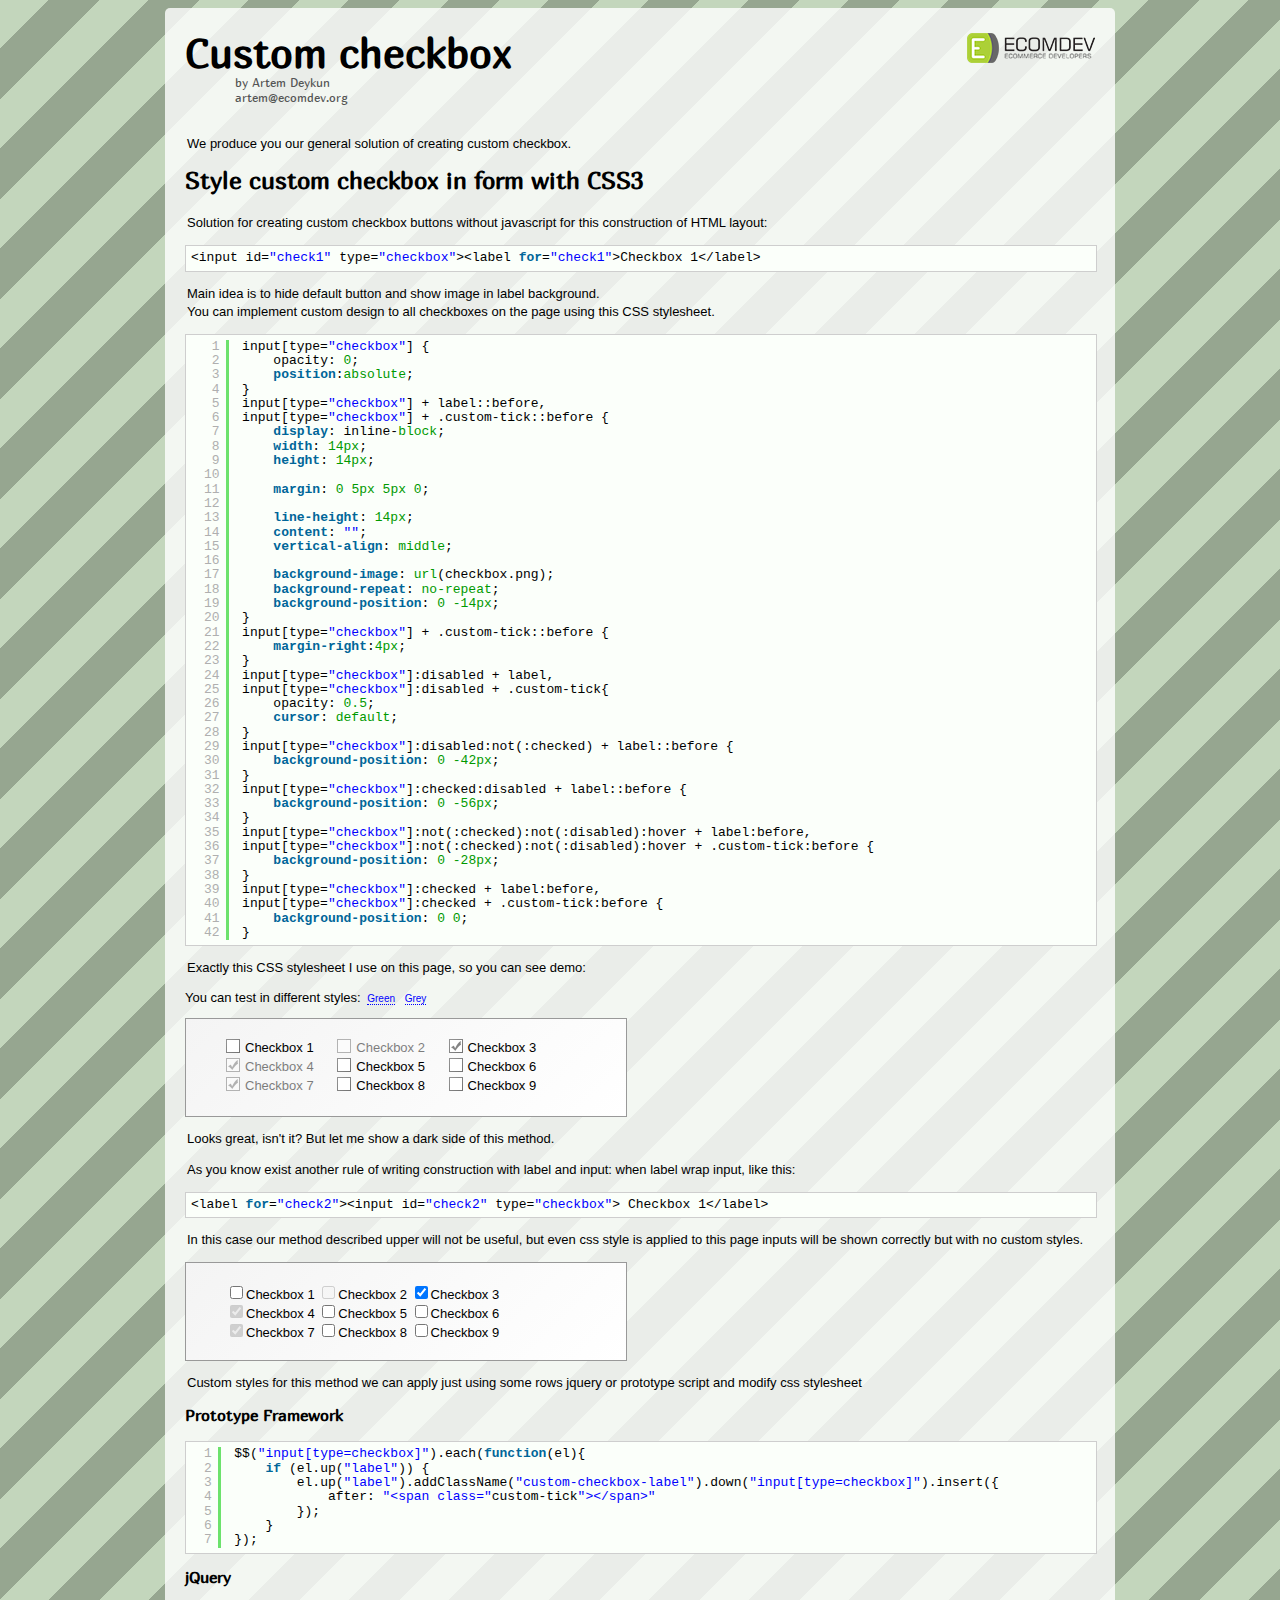
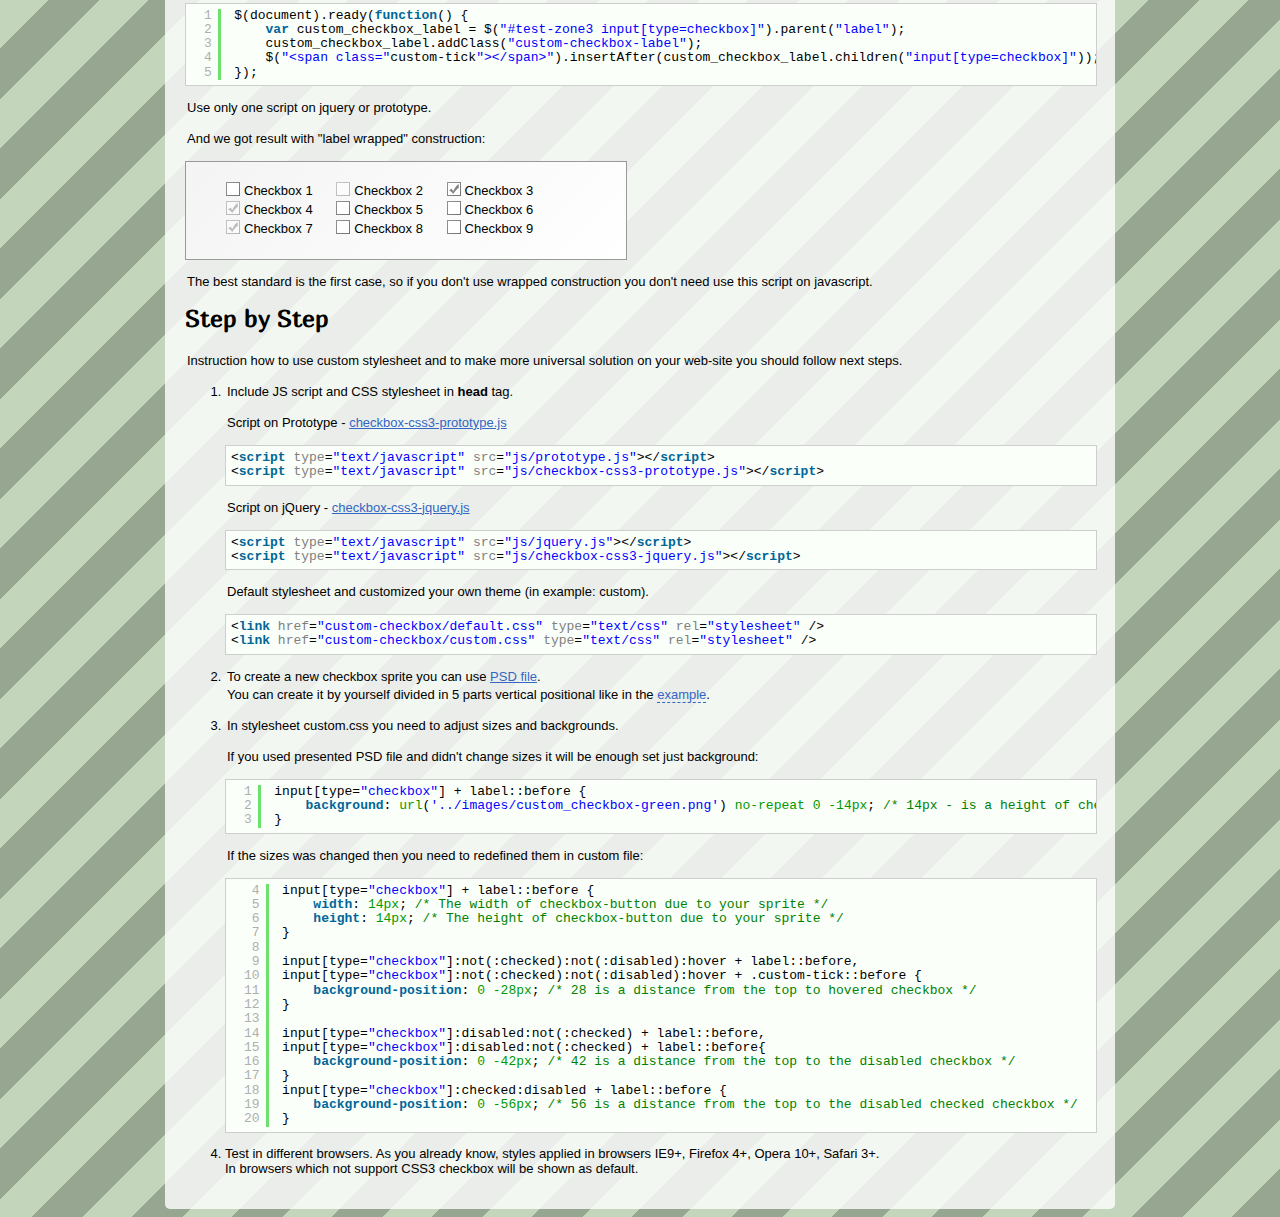
<file: article-checkbox/index.html>
<!DOCTYPE html>
<html xmlns="http://www.w3.org/1999/html">
<head>
	<title>Custom Radio Button on CSS3 without JavaScript</title>
	
	<link href="css/index.css" type="text/css" rel="stylesheet" />
	
	<script type="text/javascript" src="js/shCore.js"></script>
	<script type="text/javascript" src="js/shBrushJScript.js"></script>
    <script type="text/javascript" src="js/shBrushCss.js"></script>
    <script type="text/javascript" src="js/shBrushXml.js"></script>
	
	<link href="css/shCore.css" rel="stylesheet" type="text/css" />
	<link href="css/shCoreDefault.css" rel="stylesheet" type="text/css" />

    <script type="text/javascript" src="js/prototype.js"></script>
    <!--<script type="text/javascript" src="js/jquery-1.8.1.min.js"></script>-->
    <script type="text/javascript" src="js/main.js"></script>

    <!-- Custom Radio Styles -->
    <link href="../custom-checkbox/default.css" type="text/css" rel="stylesheet" />

</head>

<body>
<div class="wrapper">

	<h1>Custom checkbox</h1>
	<div class="author">by Artem Deykun <br />artem@ecomdev.org</div>
	
	<p>We produce you our general solution of creating custom checkbox.</p>
	
	<h2>Style custom checkbox in form with CSS3</h2>
	
	<p>Solution for creating custom checkbox buttons without javascript for this construction of HTML layout:</p>

	<pre class="brush: js; gutter: false; toolbar:false">
		&lt;input id="check1" type="checkbox">&lt;label for="check1">Checkbox 1&lt;/label>
	</pre>
	
	<p>Main idea is to hide default button and show image in label background. <br />
	You can implement custom design to all checkboxes on the page using this CSS stylesheet.</p>

    <pre class="brush: css; gutter: true; toolbar:false">
        input[type="checkbox"] {
            opacity: 0;
            position:absolute;
        }
        input[type="checkbox"] + label::before,
        input[type="checkbox"] + .custom-tick::before {
            display: inline-block;
            width: 14px;
            height: 14px;

            margin: 0 5px 5px 0;

            line-height: 14px;
            content: "";
            vertical-align: middle;

            background-image: url(checkbox.png);
            background-repeat: no-repeat;
            background-position: 0 -14px;
        }
        input[type="checkbox"] + .custom-tick::before {
            margin-right:4px;
        }
        input[type="checkbox"]:disabled + label,
        input[type="checkbox"]:disabled + .custom-tick{
            opacity: 0.5;
            cursor: default;
        }
        input[type="checkbox"]:disabled:not(:checked) + label::before {
            background-position: 0 -42px;
        }
        input[type="checkbox"]:checked:disabled + label::before {
            background-position: 0 -56px;
        }
        input[type="checkbox"]:not(:checked):not(:disabled):hover + label:before,
        input[type="checkbox"]:not(:checked):not(:disabled):hover + .custom-tick:before {
            background-position: 0 -28px;
        }
        input[type="checkbox"]:checked + label:before,
        input[type="checkbox"]:checked + .custom-tick:before {
            background-position: 0 0;
        }
    </pre>

    <p>Exactly this CSS stylesheet I use on this page, so you can see demo:</p>

    <div class="test">You can test in different styles: <span class="" id="green">Green</span> <span class="" id="grey">Grey</span></div>
    <div class="checkbox-style_1" id="test-zone">
        <div>
            <input id="checkbox1" type="checkbox"><label for="checkbox1">Checkbox 1</label>
            <input id="checkbox2" type="checkbox" disabled><label for="checkbox2">Checkbox 2</label>
            <input id="checkbox3" type="checkbox" checked><label for="checkbox3">Checkbox 3</label>
        </div>
        <div>
            <input id="checkbox4" type="checkbox" checked disabled><label for="checkbox4">Checkbox 4</label>
            <input id="checkbox5" type="checkbox"><label for="checkbox5">Checkbox 5</label>
            <input id="checkbox6" type="checkbox"><label for="checkbox6">Checkbox 6</label>
        </div>
        <div>
            <input id="checkbox7" type="checkbox" checked disabled><label for="checkbox7">Checkbox 7</label>
            <input id="checkbox8" type="checkbox"><label for="checkbox8">Checkbox 8</label>
            <input id="checkbox9" type="checkbox"><label for="checkbox9">Checkbox 9</label>
        </div>
    </div>

    <p>Looks great, isn't it? But let me show a dark side of this method.</p>
    <p>As you know exist another rule of writing construction with label and input: when label wrap input, like this:</p>

    <pre class="brush: js; gutter: false; toolbar:false">
		<label for="check2"><input id="check2" type="checkbox"> Checkbox 1</label>
	</pre>

    <p>In this case our method described upper will not be useful, but even css style is applied to this page inputs will be shown correctly but with no custom styles.</p>

    <div class="checkbox-style_2" id="test-zone2">
        <div>
            <label><input type="checkbox">Checkbox 1</label>
            <label><input type="checkbox" disabled>Checkbox 2</label>
            <label><input type="checkbox" checked>Checkbox 3</label>
        </div>
        <div>
            <label><input type="checkbox" checked disabled>Checkbox 4</label>
            <label><input type="checkbox">Checkbox 5</label>
            <label><input type="checkbox">Checkbox 6</label>
        </div>
        <div>
            <label><input type="checkbox" checked disabled>Checkbox 7</label>
            <label><input type="checkbox">Checkbox 8</label>
            <label><input type="checkbox">Checkbox 9</label>
        </div>
    </div>

    <p>Custom styles for this method we can apply just using some rows jquery or prototype script and modify css stylesheet</p>

    <h3>Prototype Framework</h3>

    <pre class="brush: js; gutter: true; toolbar:false">
    $$("input[type=checkbox]").each(function(el){
        if (el.up("label")) {
            el.up("label").addClassName("custom-checkbox-label").down("input[type=checkbox]").insert({
                after: "<span class='custom-tick'></span>"
            });
        }
    });</pre>

    <h3>jQuery</h3>

    <pre class="brush: js; gutter: true; toolbar:false">
	$(document).ready(function() {
        var custom_checkbox_label = $("#test-zone3 input[type=checkbox]").parent("label");
        custom_checkbox_label.addClass("custom-checkbox-label");
        $("<span class='custom-tick'></span>").insertAfter(custom_checkbox_label.children("input[type=checkbox]"));
    });</pre>

    <p>Use only one script on jquery or prototype.</p>
    <p>And we got result with "label wrapped" construction:</p>

    <div class="checkbox-style_3" id="test-zone3">
        <div>
            <label><input type="checkbox">Checkbox 1</label>
            <label><input type="checkbox" disabled>Checkbox 2</label>
            <label><input type="checkbox" checked>Checkbox 3</label>
        </div>
        <div>
            <label><input type="checkbox" checked disabled>Checkbox 4</label>
            <label><input type="checkbox">Checkbox 5</label>
            <label><input type="checkbox">Checkbox 6</label>
        </div>
        <div>
            <label><input type="checkbox" checked disabled>Checkbox 7</label>
            <label><input type="checkbox">Checkbox 8</label>
            <label><input type="checkbox">Checkbox 9</label>
        </div>
    </div>

    <p>The best standard is the first case, so if you don't use wrapped construction you don't need use this script on javascript.</p>

    <h2>Step by Step</h2>

    <p>Instruction how to use custom stylesheet and to make more universal solution on your web-site you should follow next steps.</p>

    <ol>
        <li>
            <p>Include JS script and CSS stylesheet in <strong>head</strong> tag.
            <p>Script on Prototype - <a href="#">checkbox-css3-prototype.js</a></p>
            <pre class="brush: xml; gutter: false; toolbar:false">
                &lt;script type="text/javascript" src="js/prototype.js">&lt;/script>
                &lt;script type="text/javascript" src="js/checkbox-css3-prototype.js">&lt;/script>
            </pre>
            <p>Script on jQuery - <a href="#">checkbox-css3-jquery.js</a></p>
            <pre class="brush: xml; gutter: false; toolbar:false">
                &lt;script type="text/javascript" src="js/jquery.js">&lt;/script>
                &lt;script type="text/javascript" src="js/checkbox-css3-jquery.js">&lt;/script>
            </pre>

            <p>Default stylesheet and customized your own theme (in example: custom).</p>

            <pre class="brush: xml; gutter: false; toolbar:false">
                &lt;link href="custom-checkbox/default.css" type="text/css" rel="stylesheet" />
                &lt;link href="custom-checkbox/custom.css" type="text/css" rel="stylesheet" />
            </pre>

        </li>
        <li>
            <p>To create a new checkbox sprite you can use <a href="#">PSD file</a>. <br />
            You can create it by yourself divided in 5 parts vertical positional like in the <span class="spoiler" id="psd_example">example</span>.</p>

            <p id="psd_example_show" style="display: none;">
                <img src="images/psdexample.png" alt="" />
            </p>

        </li>
        <li>
            <p>In stylesheet custom.css you need to adjust sizes and backgrounds.</p>
            <p>If you used presented PSD file and didn't change sizes it will be enough set just background:</p>
            <pre class="brush: css; gutter: true; toolbar:false">
                input[type="checkbox"] + label::before {
                    background: url('../images/custom_checkbox-green.png') no-repeat 0 -14px; /* 14px - is a height of checkbox */
                }
            </pre>
            <p>If the sizes was changed then you need to redefined them in custom file:</p>
            <pre class="brush: css; gutter: true; toolbar:false; first-line:4">
                input[type="checkbox"] + label::before {
                    width: 14px; /* The width of checkbox-button due to your sprite */
                    height: 14px; /* The height of checkbox-button due to your sprite */
                }

                input[type="checkbox"]:not(:checked):not(:disabled):hover + label::before,
                input[type="checkbox"]:not(:checked):not(:disabled):hover + .custom-tick::before {
                    background-position: 0 -28px; /* 28 is a distance from the top to hovered checkbox */
                }

                input[type="checkbox"]:disabled:not(:checked) + label::before,
                input[type="checkbox"]:disabled:not(:checked) + label::before{
                    background-position: 0 -42px; /* 42 is a distance from the top to the disabled checkbox */
                }
                input[type="checkbox"]:checked:disabled + label::before {
                    background-position: 0 -56px; /* 56 is a distance from the top to the disabled checked checkbox */
                }
            </pre>
        </li>
        <li>
            Test in different browsers. As you already know, styles applied in browsers IE9+, Firefox 4+, Opera 10+, Safari 3+.<br />
            In browsers which not support CSS3 checkbox will be shown as default.
        </li>
    </ol>

	<div class="ecomdev"></div>
</div>
<script type="text/javascript">
     SyntaxHighlighter.all();
</script>
</body>
</html>
</file>
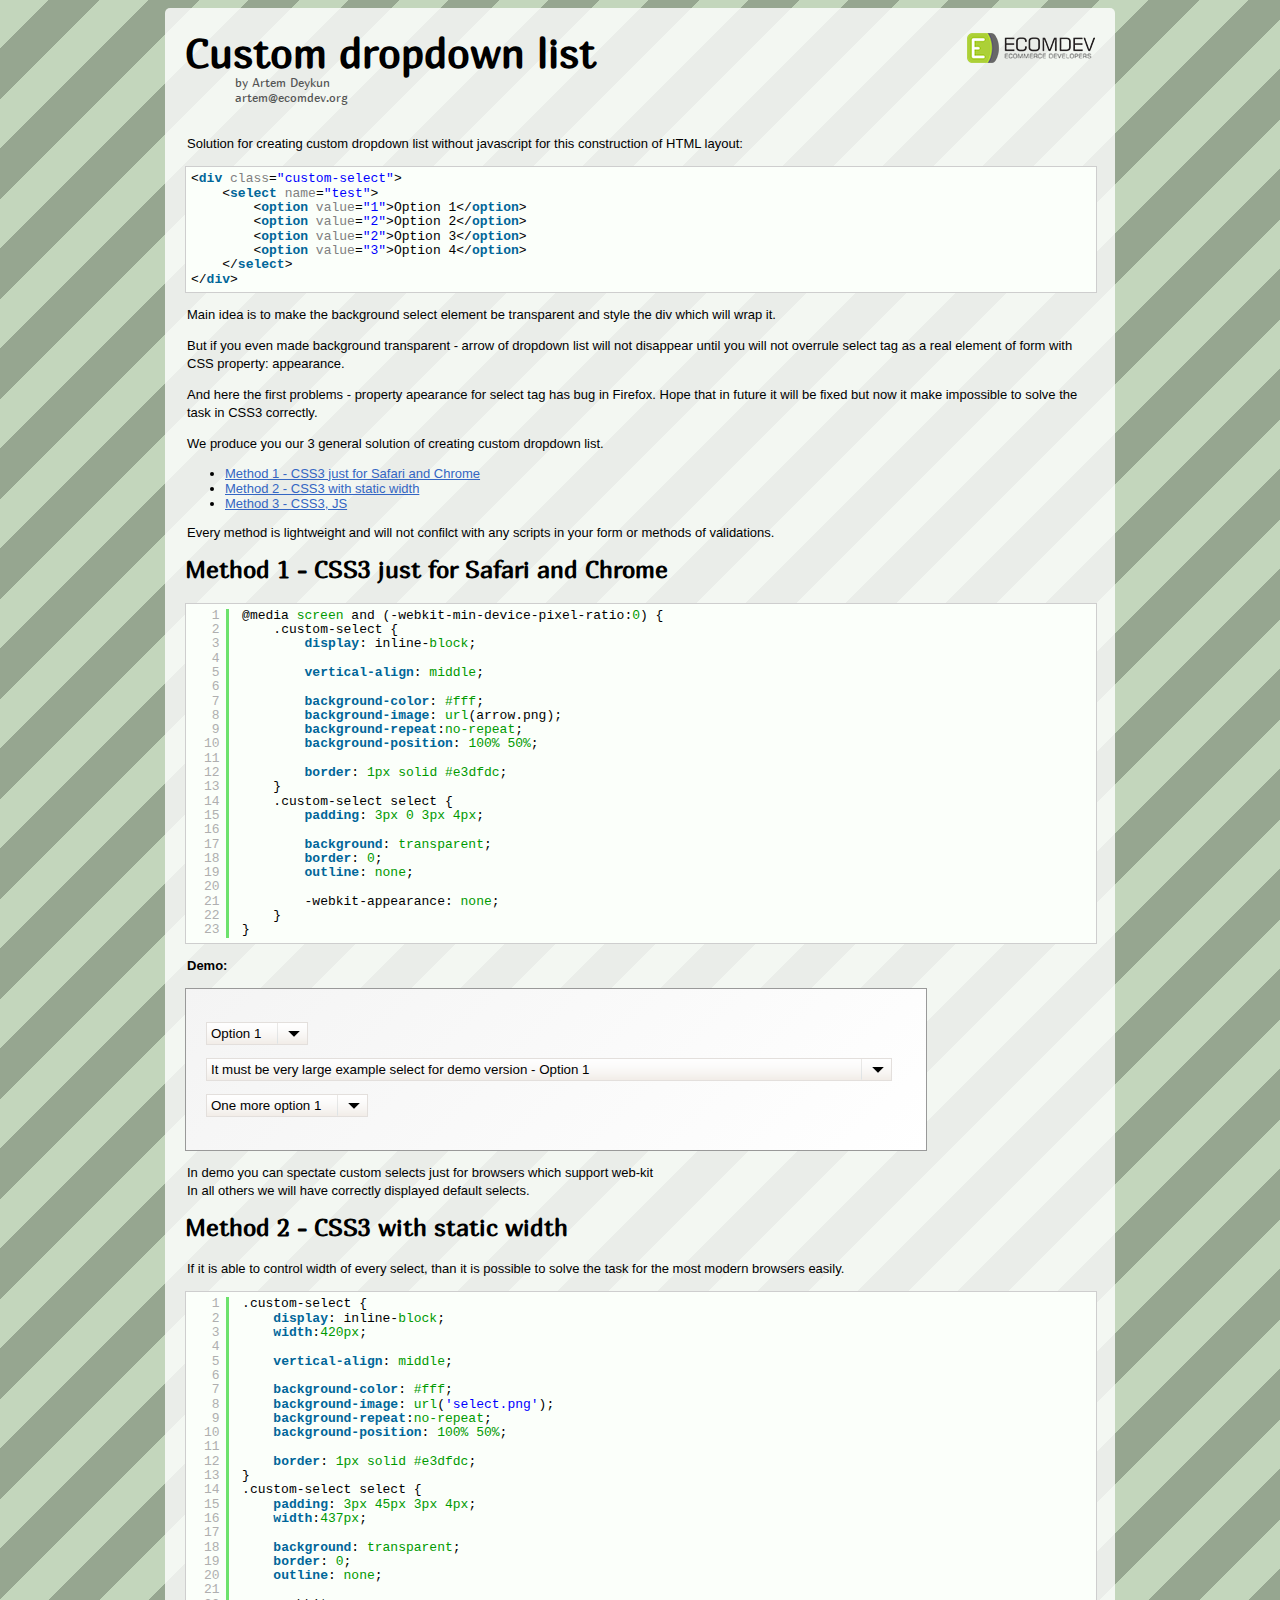
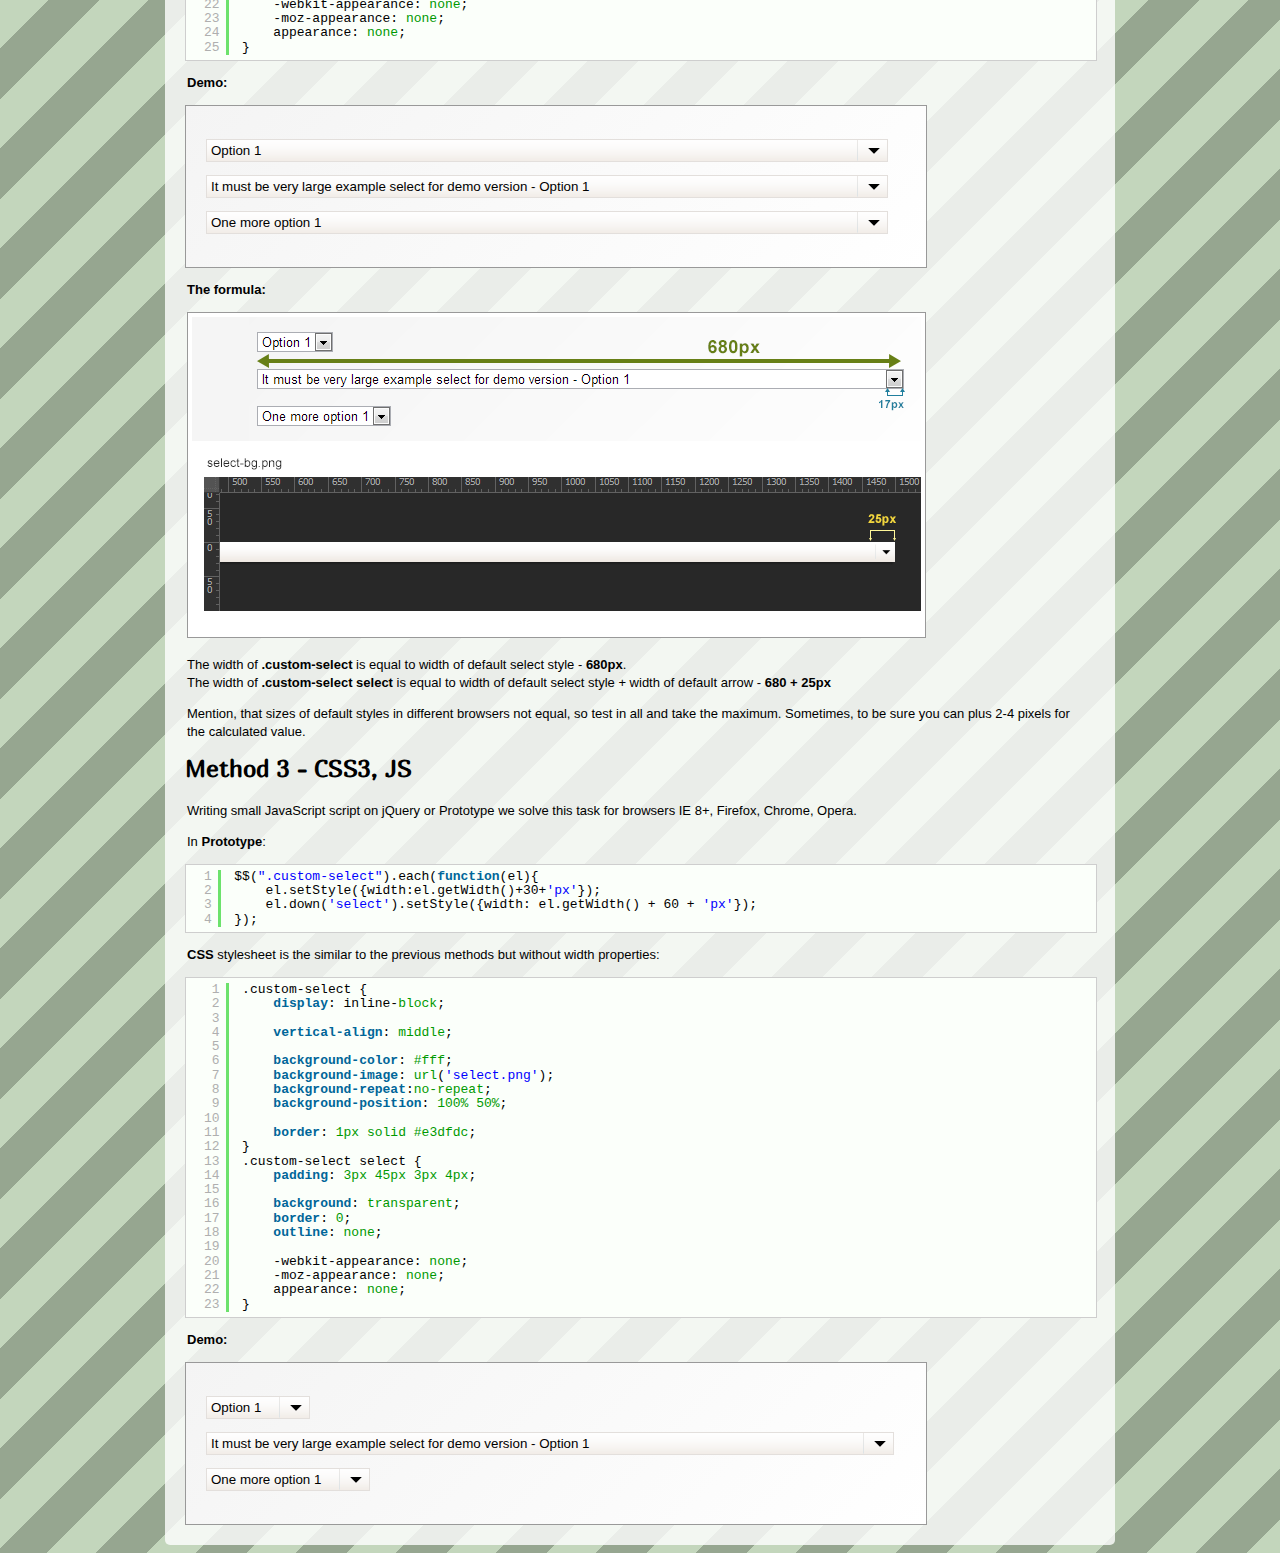
<file: article-dropdown/index.html>
<!DOCTYPE html>
<html xmlns="http://www.w3.org/1999/html">
<head>
	<title>Custom Radio Button on CSS3 without JavaScript</title>
	
	<link href="css/index.css" type="text/css" rel="stylesheet" />
	
	<script type="text/javascript" src="js/shCore.js"></script>
	<script type="text/javascript" src="js/shBrushJScript.js"></script>
    <script type="text/javascript" src="js/shBrushCss.js"></script>
    <script type="text/javascript" src="js/shBrushXml.js"></script>
	
	<link href="css/shCore.css" rel="stylesheet" type="text/css" />
	<link href="css/shCoreDefault.css" rel="stylesheet" type="text/css" />

    <script type="text/javascript" src="js/prototype.js"></script>
    <!--<script type="text/javascript" src="js/jquery-1.8.1.min.js"></script>-->
    <script type="text/javascript" src="js/main.js"></script>

    <!-- Custom Radio Styles -->
    <link href="../custom-checkbox/default.css" type="text/css" rel="stylesheet" />

</head>

<body>
<div class="wrapper">

	<h1>Custom dropdown list</h1>
	<div class="author">by Artem Deykun <br />artem@ecomdev.org</div>

    <p>Solution for creating custom dropdown list without javascript for this construction of HTML layout:</p>

	<pre class="brush: xml; gutter: false; toolbar:false">
        <div class="custom-select">
            <select name="test">
                <option value="1">Option 1</option>
                <option value="2">Option 2</option>
                <option value="2">Option 3</option>
                <option value="3">Option 4</option>
            </select>
        </div>
	</pre>

    <p>Main idea is to make the background select element be transparent and style the div which will wrap it.</p>
    <p>But if you even made background transparent - arrow of dropdown list will not disappear until you will not
    overrule select tag as a real element of form with CSS property: appearance.</p>
    <p>And here the first problems - property apearance for select tag has bug in Firefox. Hope that in future it will
    be fixed but now it make impossible to solve the task in CSS3 correctly.</p>

	<p>We produce you our 3 general solution of creating custom dropdown list.</p>

    <ul>
        <li><a href="#">Method 1 - CSS3 just for Safari and Chrome</a></li>
        <li><a href="#">Method 2 - CSS3 with static width</a></li>
        <li><a href="#">Method 3 - CSS3, JS</a></li>
    </ul>

    <p>Every method is lightweight and will not confilct with any scripts in your form or methods of validations.</p>
	
	<h2>Method 1 - CSS3 just for Safari and Chrome</h2>

    <pre class="brush: css; gutter: true; toolbar:false">
        @media screen and (-webkit-min-device-pixel-ratio:0) {
            .custom-select {
                display: inline-block;

                vertical-align: middle;

                background-color: #fff;
                background-image: url(arrow.png);
                background-repeat:no-repeat;
                background-position: 100% 50%;

                border: 1px solid #e3dfdc;
            }
            .custom-select select {
                padding: 3px 0 3px 4px;

                background: transparent;
                border: 0;
                outline: none;

                -webkit-appearance: none;
            }
        }
    </pre>

    <p><strong>Demo:</strong></p>

    <div class="select-style_1" id="test-zone">
        <p><div class="custom-select">
            <select name="test-1">
                <option value="1">Option 1</option>
                <option value="2">Option 2</option>
                <option value="2">Option 3</option>
                <option value="3">Option 4</option>
            </select>
        </div></p>
        <p><div class="custom-select">
        <select name="test-3">
            <option value="1">It must be very large example select for demo version - Option 1</option>
            <option value="2">It must be very large example select for demo version - Option 2</option>
            <option value="2">It must be very large example select for demo version - Option 3 - Hmm... what about this line will be wider?</option>
            <option value="3">It must be very large example select for demo version - Option 4</option>
        </select>
        </div></p>
        <p><div class="custom-select">
            <select name="test-2">
                <option value="1">One more option 1</option>
                <option value="2">One more option 1</option>
                <option value="2">One more option 1</option>
                <option value="3">One more option 1</option>
            </select>
        </div></p>
    </div>

    <p>In demo you can spectate custom selects just for browsers which support web-kit <br />
    In all others we will have correctly displayed default selects.</p>

    <h2>Method 2 - CSS3 with static width</h2>

    <p>If it is able to control width of every select, than it is possible to solve the task for the most modern browsers easily.</p>

     <pre class="brush: css; gutter: true; toolbar:false">
            .custom-select {
                display: inline-block;
                width:420px;

                vertical-align: middle;

                background-color: #fff;
                background-image: url('select.png');
                background-repeat:no-repeat;
                background-position: 100% 50%;

                border: 1px solid #e3dfdc;
            }
            .custom-select select {
                padding: 3px 45px 3px 4px;
                width:437px;

                background: transparent;
                border: 0;
                outline: none;

                -webkit-appearance: none;
                -moz-appearance: none;
                appearance: none;
            }

    </pre>

    <p><strong>Demo:</strong></p>

    <div class="select-style_2">
        <p><div class="custom-select">
        <select name="test-1">
            <option value="1">Option 1</option>
            <option value="2">Option 2</option>
            <option value="2">Option 3</option>
            <option value="3">Option 4</option>
        </select>
    </div></p>
        <p><div class="custom-select">
        <select name="test-3">
            <option value="1">It must be very large example select for demo version - Option 1</option>
            <option value="2">It must be very large example select for demo version - Option 2</option>
            <option value="2">It must be very large example select for demo version - Option 3 - Hmm... what about this line will be wider?</option>
            <option value="3">It must be very large example select for demo version - Option 4</option>
        </select>
    </div></p>
        <p><div class="custom-select">
        <select name="test-2">
            <option value="1">One more option 1</option>
            <option value="2">One more option 2</option>
            <option value="2">One more option 3</option>
            <option value="3">One more option 4</option>
        </select>
    </div></p>
    </div>

    <p><strong>The formula:</strong></p>
    <p class="formula"><img src="images/formula.png" /></p>
    <p>
        The width of <strong>.custom-select</strong> is equal to width of default select style - <strong>680px</strong>. <br />
        The width of <strong>.custom-select select</strong> is equal to width of default select style + width of default arrow - <strong>680 + 25px</strong><br />
    </p>

    <p>Mention, that sizes of default styles in different browsers not equal, so test in all and take the maximum.
    Sometimes, to be sure you can plus 2-4 pixels for the calculated value.</p>

    <h2>Method 3 - CSS3, JS</h2>
    <p>Writing small JavaScript script on jQuery or Prototype we solve this task for browsers IE 8+, Firefox, Chrome, Opera.</p>

    <p>In <strong>Prototype</strong>:</p>
    <pre class="brush: js;  gutter: true; toolbar:false">
        $$(".custom-select").each(function(el){
            el.setStyle({width:el.getWidth()+30+'px'});
            el.down('select').setStyle({width: el.getWidth() + 60 + 'px'});
        });
    </pre>

    <!--<p>In <strong>jQuery</strong>:</p>
    <pre class="brush: js;  gutter: true; toolbar:false">
        $$(".custom-select").each(function(el){
            el.setStyle({width:el.getWidth()+30+'px'});
            el.down('select').setStyle({width: el.getWidth() + 60 + 'px'});
        });
    </pre> -->

    <p><strong>CSS</strong> stylesheet is the similar to the previous methods but without width properties:</p>

    <pre class="brush: css; gutter: true; toolbar:false">
            .custom-select {
                display: inline-block;

                vertical-align: middle;

                background-color: #fff;
                background-image: url('select.png');
                background-repeat:no-repeat;
                background-position: 100% 50%;

                border: 1px solid #e3dfdc;
            }
            .custom-select select {
                padding: 3px 45px 3px 4px;

                background: transparent;
                border: 0;
                outline: none;

                -webkit-appearance: none;
                -moz-appearance: none;
                appearance: none;
            }
    </pre>

    <p><strong>Demo:</strong></p>

    <div class="select-style_3">
        <p><div class="custom-select">
        <select name="test-1">
            <option value="1">Option 1</option>
            <option value="2">Option 2</option>
            <option value="2">Option 3</option>
            <option value="3">Option 4</option>
        </select>
    </div></p>
        <p><div class="custom-select">
        <select name="test-3">
            <option value="1">It must be very large example select for demo version - Option 1</option>
            <option value="2">It must be very large example select for demo version - Option 2</option>
            <option value="2">It must be very large example select for demo version - Option 3 - Hmm... what about this line will be wider?</option>
            <option value="3">It must be very large example select for demo version - Option 4</option>
        </select>
    </div></p>
        <p><div class="custom-select">
        <select name="test-2">
            <option value="1">One more option 1</option>
            <option value="2">One more option 2</option>
            <option value="2">One more option 3</option>
            <option value="3">One more option 4</option>
        </select>
    </div></p>
    </div>

	<div class="ecomdev"></div>
</div>
<script type="text/javascript">
     SyntaxHighlighter.all();
</script>
</body>
</html>
</file>
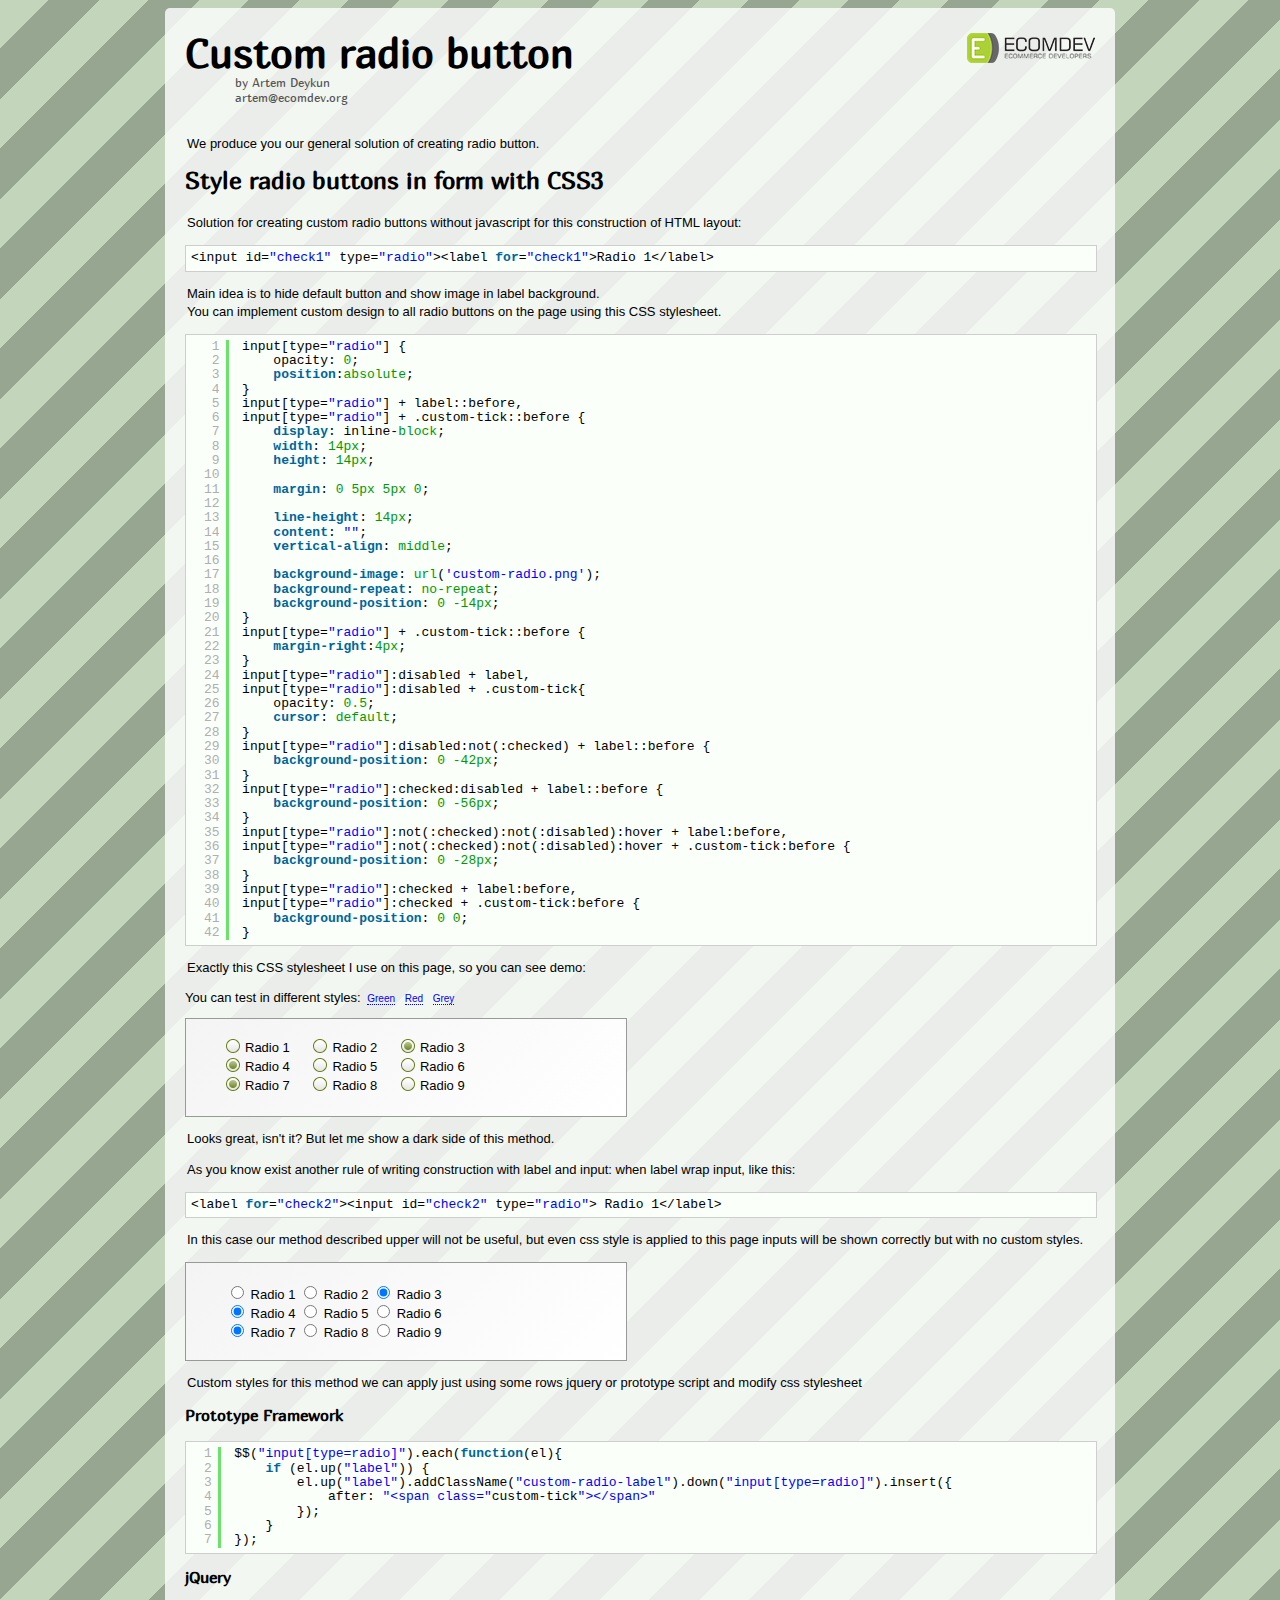
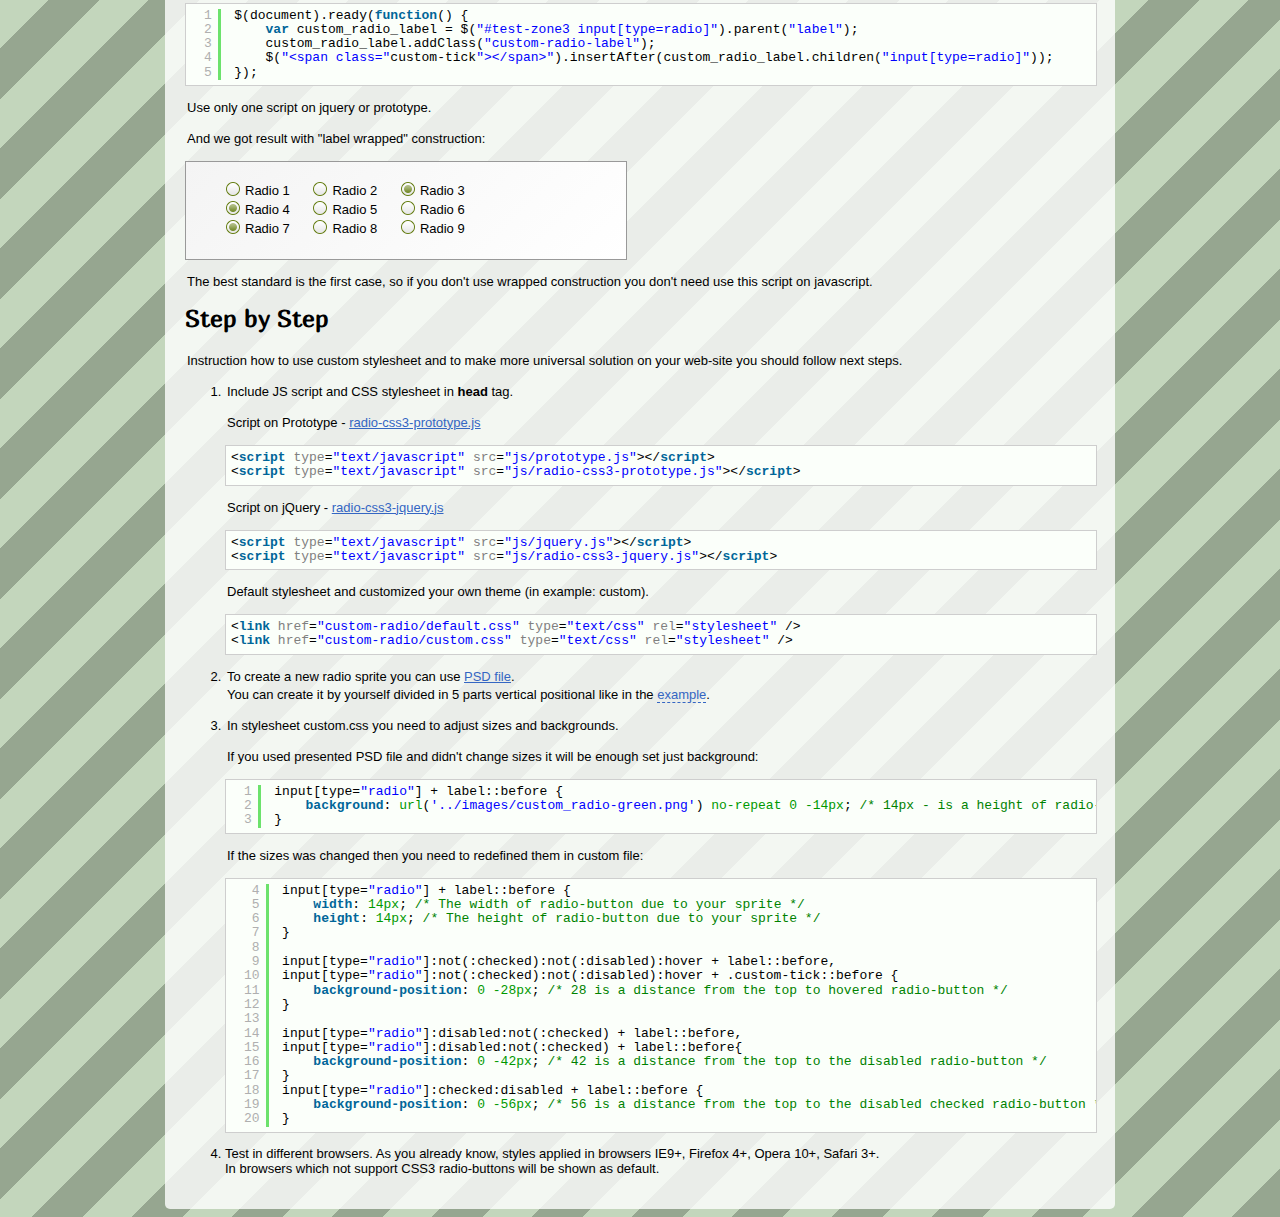
<file: article-radio/index.html>
<!DOCTYPE html>
<html xmlns="http://www.w3.org/1999/html">
<head>
	<title>Custom Radio Button on CSS3 without JavaScript</title>
	
	<link href="css/index.css" type="text/css" rel="stylesheet" />
	
	<script type="text/javascript" src="js/shCore.js"></script>
	<script type="text/javascript" src="js/shBrushJScript.js"></script>
    <script type="text/javascript" src="js/shBrushCss.js"></script>
    <script type="text/javascript" src="js/shBrushXml.js"></script>
	
	<link href="css/shCore.css" rel="stylesheet" type="text/css" />
	<link href="css/shCoreDefault.css" rel="stylesheet" type="text/css" />

    <script type="text/javascript" src="js/prototype.js"></script>
    <!--<script type="text/javascript" src="js/jquery-1.8.1.min.js"></script>-->
    <script type="text/javascript" src="js/main.js"></script>

    <!-- Custom Radio Styles -->
    <link href="../custom-radio/default.css" type="text/css" rel="stylesheet" />
    <!--<link href="../custom-radio/green.css" type="text/css" rel="stylesheet" />-->

</head>

<body>
<div class="wrapper">

	<h1>Custom radio button</h1>
	<div class="author">by Artem Deykun <br />artem@ecomdev.org</div>
	
	<p>We produce you our general solution of creating radio button.</p>
	
	<h2>Style radio buttons in form with CSS3</h2>
	
	<p>Solution for creating custom radio buttons without javascript for this construction of HTML layout:</p>

	<pre class="brush: js; gutter: false; toolbar:false">
		&lt;input id="check1" type="radio">&lt;label for="check1">Radio 1&lt;/label>
	</pre>
	
	<p>Main idea is to hide default button and show image in label background. <br />
	You can implement custom design to all radio buttons on the page using this CSS stylesheet.</p>

    <pre class="brush: css; gutter: true; toolbar:false">
        input[type="radio"] {
            opacity: 0;
            position:absolute;
        }
        input[type="radio"] + label::before,
        input[type="radio"] + .custom-tick::before {
            display: inline-block;
            width: 14px;
            height: 14px;

            margin: 0 5px 5px 0;

            line-height: 14px;
            content: "";
            vertical-align: middle;

            background-image: url('custom-radio.png');
            background-repeat: no-repeat;
            background-position: 0 -14px;
        }
        input[type="radio"] + .custom-tick::before {
            margin-right:4px;
        }
        input[type="radio"]:disabled + label,
        input[type="radio"]:disabled + .custom-tick{
            opacity: 0.5;
            cursor: default;
        }
        input[type="radio"]:disabled:not(:checked) + label::before {
            background-position: 0 -42px;
        }
        input[type="radio"]:checked:disabled + label::before {
            background-position: 0 -56px;
        }
        input[type="radio"]:not(:checked):not(:disabled):hover + label:before,
        input[type="radio"]:not(:checked):not(:disabled):hover + .custom-tick:before {
            background-position: 0 -28px;
        }
        input[type="radio"]:checked + label:before,
        input[type="radio"]:checked + .custom-tick:before {
            background-position: 0 0;
        }
    </pre>

    <p>Exactly this CSS stylesheet I use on this page, so you can see demo:</p>

    <div class="test">You can test in different styles: <span class="" id="green">Green</span> <span class="" id="red">Red</span> <span class="" id="grey">Grey</span></div>
	<div class="radio-style_1" id="test-zone">
		<div>
			<input id="radio1" type="radio" name="test1"><label for="radio1">Radio 1</label>
			<input id="radio2" type="radio" name="test1" ><label for="radio2">Radio 2</label>
			<input id="radio3" type="radio" name="test1" checked><label for="radio3">Radio 3</label>
		</div>
		<div>
			<input id="radio4" type="radio" name="test2" checked><label for="radio4">Radio 4</label>
			<input id="radio5" type="radio" name="test2"><label for="radio5">Radio 5</label>
			<input id="radio6" type="radio" name="test2"><label for="radio6">Radio 6</label>
		</div>
        <div>
            <input id="radio7" type="radio" checked name="test3"><label for="radio7">Radio 7</label>
            <input id="radio8" type="radio" name="test3"><label for="radio8">Radio 8</label>
            <input id="radio9" type="radio" name="test3"><label for="radio9">Radio 9</label>
        </div>
	</div>

    <p>Looks great, isn't it? But let me show a dark side of this method.</p>
    <p>As you know exist another rule of writing construction with label and input: when label wrap input, like this:</p>

    <pre class="brush: js; gutter: false; toolbar:false">
		<label for="check2"><input id="check2" type="radio"> Radio 1</label>
	</pre>

    <p>In this case our method described upper will not be useful, but even css style is applied to this page inputs will be shown correctly but with no custom styles.</p>

    <div class="radio-style_2" id="test-zone2">
        <div>
            <label for="radio10"><input id="radio10" type="radio" name="test4"> Radio 1 </label>
            <label for="radio11"><input id="radio11" type="radio" name="test4" > Radio 2</label>
            <label for="radio12"><input id="radio12" type="radio" name="test4" checked> Radio 3</label>
        </div>
        <div>
            <label for="radio13"><input id="radio13" type="radio" name="test5" checked> Radio 4</label>
            <label for="radio14"><input id="radio14" type="radio" name="test5"> Radio 5</label>
            <label for="radio15"><input id="radio15" type="radio" name="test5"> Radio 6</label>
        </div>
        <div>
            <label for="radio16"><input id="radio16" type="radio" checked name="test6"> Radio 7</label>
            <label for="radio17"><input id="radio17" type="radio" name="test6"> Radio 8</label>
            <label for="radio18"><input id="radio18" type="radio" name="test6"> Radio 9</label>
        </div>
    </div>

    <p>Custom styles for this method we can apply just using some rows jquery or prototype script and modify css stylesheet</p>

    <h3>Prototype Framework</h3>

    <pre class="brush: js; gutter: true; toolbar:false">
    $$("input[type=radio]").each(function(el){
        if (el.up("label")) {
            el.up("label").addClassName("custom-radio-label").down("input[type=radio]").insert({
                after: "<span class='custom-tick'></span>"
            });
        }
    });</pre>

    <h3>jQuery</h3>

    <pre class="brush: js; gutter: true; toolbar:false">
	$(document).ready(function() {
        var custom_radio_label = $("#test-zone3 input[type=radio]").parent("label");
        custom_radio_label.addClass("custom-radio-label");
        $("<span class='custom-tick'></span>").insertAfter(custom_radio_label.children("input[type=radio]"));
    });</pre>

    <p>Use only one script on jquery or prototype.</p>
    <p>And we got result with "label wrapped" construction:</p>

    <div class="radio-style_3" id="test-zone3">
        <div>
            <input id="radio19" type="radio" name="test7"><label for="radio19">Radio 1</label>
            <input id="radio20" type="radio" name="test7" ><label for="radio20">Radio 2</label>
            <input id="radio21" type="radio" name="test7" checked><label for="radio21">Radio 3</label>
        </div>
        <div>
            <input id="radio22" type="radio" name="test8" checked><label for="radio22">Radio 4</label>
            <input id="radio23" type="radio" name="test8"><label for="radio23">Radio 5</label>
            <input id="radio24" type="radio" name="test8"><label for="radio24">Radio 6</label>
        </div>
        <div>
            <input id="radio25" type="radio" checked name="test9"><label for="radio25">Radio 7</label>
            <input id="radio26" type="radio" name="test9"><label for="radio26">Radio 8</label>
            <input id="radio27" type="radio" name="test9"><label for="radio27">Radio 9</label>
        </div>
    </div>

    <p>The best standard is the first case, so if you don't use wrapped construction you don't need use this script on javascript.</p>

    <h2>Step by Step</h2>

    <p>Instruction how to use custom stylesheet and to make more universal solution on your web-site you should follow next steps.</p>

    <ol>
        <li>
            <p>Include JS script and CSS stylesheet in <strong>head</strong> tag.
            <p>Script on Prototype - <a href="#">radio-css3-prototype.js</a></p>
            <pre class="brush: xml; gutter: false; toolbar:false">
                &lt;script type="text/javascript" src="js/prototype.js">&lt;/script>
                &lt;script type="text/javascript" src="js/radio-css3-prototype.js">&lt;/script>
            </pre>
            <p>Script on jQuery - <a href="#">radio-css3-jquery.js</a></p>
            <pre class="brush: xml; gutter: false; toolbar:false">
                &lt;script type="text/javascript" src="js/jquery.js">&lt;/script>
                &lt;script type="text/javascript" src="js/radio-css3-jquery.js">&lt;/script>
            </pre>

            <p>Default stylesheet and customized your own theme (in example: custom).</p>

            <pre class="brush: xml; gutter: false; toolbar:false">
                &lt;link href="custom-radio/default.css" type="text/css" rel="stylesheet" />
                &lt;link href="custom-radio/custom.css" type="text/css" rel="stylesheet" />
            </pre>

        </li>
        <li>
            <p>To create a new radio sprite you can use <a href="#">PSD file</a>. <br />
            You can create it by yourself divided in 5 parts vertical positional like in the <span class="spoiler" id="psd_example">example</span>.</p>

            <p id="psd_example_show" style="display: none;">
                <img src="images/psdexample.png" alt="" />
            </p>

        </li>
        <li>
            <p>In stylesheet custom.css you need to adjust sizes and backgrounds.</p>
            <p>If you used presented PSD file and didn't change sizes it will be enough set just background:</p>
            <pre class="brush: css; gutter: true; toolbar:false">
                input[type="radio"] + label::before {
                    background: url('../images/custom_radio-green.png') no-repeat 0 -14px; /* 14px - is a height of radio-button */
                }
            </pre>
            <p>If the sizes was changed then you need to redefined them in custom file:</p>
            <pre class="brush: css; gutter: true; toolbar:false; first-line:4">
                input[type="radio"] + label::before {
                    width: 14px; /* The width of radio-button due to your sprite */
                    height: 14px; /* The height of radio-button due to your sprite */
                }

                input[type="radio"]:not(:checked):not(:disabled):hover + label::before,
                input[type="radio"]:not(:checked):not(:disabled):hover + .custom-tick::before {
                    background-position: 0 -28px; /* 28 is a distance from the top to hovered radio-button */
                }

                input[type="radio"]:disabled:not(:checked) + label::before,
                input[type="radio"]:disabled:not(:checked) + label::before{
                    background-position: 0 -42px; /* 42 is a distance from the top to the disabled radio-button */
                }
                input[type="radio"]:checked:disabled + label::before {
                    background-position: 0 -56px; /* 56 is a distance from the top to the disabled checked radio-button */
                }
            </pre>
        </li>
        <li>
            Test in different browsers. As you already know, styles applied in browsers IE9+, Firefox 4+, Opera 10+, Safari 3+.<br />
            In browsers which not support CSS3 radio-buttons will be shown as default.
        </li>
    </ol>

	<div class="ecomdev"></div>
</div>
<script type="text/javascript">
     SyntaxHighlighter.all();
</script>
</body>
</html>
</file>
<file: article-checkbox/css/index.css>
@font-face {
    font-family: 'Marmelad';
    src: url('../font/marmelad-regular.eot');
    src: url('../font/marmelad-regular.eot?#iefix') format('embedded-opentype'),
         url('../font/marmelad-regular.woff') format('woff'),
         url('../font/marmelad-regular.ttf') format('truetype'),
         url('../font/marmelad-regular.svg#marmeladregular') format('svg');
    font-weight: normal;
    font-style: normal;
}
body {
	font-family:Arial, sans-serif;
	font-size:13px;
	
	background-image: url([data-uri]);	
}
.wrapper {
    padding: 20px 30px 20px 20px;
	position:relative;
    width:900px;
	margin:0 auto;
    background-image: url([data-uri]);
	-webkit-border-radius: 5px;
	-moz-border-radius: 5px;
	border-radius: 5px;
}
a {
    color:#3466c3;
}
.checkbox-style_1 {
	padding-left:60px;
	padding-top:10px;
}
h1, h2, h3 {
	font-family:Marmelad, Arial, sans-serif;
	font-size:41px;
	padding-top:0; margin-top:0;
}
h2 {
	font-size:24px;
}
h3 {
    font-size:16px;
}
p {
	font-family:Arial, sans-serif;
	font-size:13px;
	line-height:18px;
    padding-left:2px;
}
.author {
	font-size:12px;
	color:#555;
	font-family:Marmelad, Arial, sans-serif;
	
	margin-top:-29px;
	margin-bottom:30px;
	padding-left:50px;
}

.step {
	font-size:13px;
	font-weight:bold;
	color:#2f7e00;
	font-family:Marmelad, Arial, sans-serif;
	
	display:inline-block;
	width:20px;
	height:20px;
	padding:3px;
	
	text-align:center;
	
	-webkit-border-radius: 20px;
	-moz-border-radius: 20px;
	border-radius: 20px;
	
	background:#fff;
	border:1px solid #bbbbbb;
}

.checkbox-style_1,
.checkbox-style_2,
.checkbox-style_3 {
    padding:20px;
    width:400px;

    border:1px solid #999;

    background: #f4f4f4; /* Old browsers */
    /* IE9 SVG, needs conditional override of 'filter' to 'none' */
    background: url([data-uri]);
    background: -moz-linear-gradient(-45deg,  #f4f4f4 0%, #ffffff 100%); /* FF3.6+ */
    background: -webkit-gradient(linear, left top, right bottom, color-stop(0%,#f4f4f4), color-stop(100%,#ffffff)); /* Chrome,Safari4+ */
    background: -webkit-linear-gradient(-45deg,  #f4f4f4 0%,#ffffff 100%); /* Chrome10+,Safari5.1+ */
    background: -o-linear-gradient(-45deg,  #f4f4f4 0%,#ffffff 100%); /* Opera 11.10+ */
    background: -ms-linear-gradient(-45deg,  #f4f4f4 0%,#ffffff 100%); /* IE10+ */
    background: linear-gradient(135deg,  #f4f4f4 0%,#ffffff 100%); /* W3C */
    filter: progid:DXImageTransform.Microsoft.gradient( startColorstr='#f4f4f4', endColorstr='#ffffff',GradientType=1 ); /* IE6-8 fallback on horizontal gradient */


}
.test {
    margin-bottom:10px;
}
.test span {
    color:blue;
    font-size: 10px;

    display: inline-block;
    margin: 3px 3px;

    border-bottom:1px dotted blue;
    cursor: pointer;

}
.test span:hover {
    border-bottom:0;
}

input[type="checkbox"] + label,
.custom-checkbox-label{
    padding-left: 20px;
}

/* green */

input[type="checkbox"] + label.green::before {
    width: 14px;
    height: 14px;

    background: url('../images/custom_checkbox-green.png') no-repeat 0 -14px;
}

input[type="checkbox"]:not(:checked):not(:disabled):hover + label.green::before {
    background-position: 0 -28px;
}

/* grey */

input[type="checkbox"] + label.grey::before {
    width: 14px;
    height: 14px;

    background: url('../images/custom_checkbox-grey.png') no-repeat 0 -14px;
}

input[type="checkbox"]:not(:checked):not(:disabled):hover + label.grey::before {
    background-position: 0 -28px;
}

.checkbox-style_2 {
    padding-left:40px;
    width:380px;
    }
    .checkbox-style_2 label input[type="checkbox"] {

        }
    .checkbox-style_2 .custom-checkbox-label {
        margin-left:0;
    }
    .checkbox-style_2 span.custom-tick {
        display: none;
    }


.checkbox-style_2 label input[type="checkbox"] {
    opacity:1;
    position:relative;
    }
	
	
.ecomdev {
	background:url('../images/ecomdev.png');
	width:128px;
	height:30px;
	position:absolute;
	top:25px;
	right:20px;
    cursor: pointer;
}

.spoiler {
    color:#3466c3;
    border-bottom:#3466c3 dashed 1px;
    cursor: pointer;
}
.spoiler:hover {
    border-bottom: 0;
}

.visible {
    display: block !important;
}
.hidden {
    display: none;
}

#psd_example_show img {
    padding:10px;
    border: 1px solid #bdbdbd;
    background: #fff;
}
</file>
<file: article-checkbox/css/shCore.css>
/**
 * SyntaxHighlighter
 * http://alexgorbatchev.com/SyntaxHighlighter
 *
 * SyntaxHighlighter is donationware. If you are using it, please donate.
 * http://alexgorbatchev.com/SyntaxHighlighter/donate.html
 *
 * @version
 * 3.0.83 (July 02 2010)
 * 
 * @copyright
 * Copyright (C) 2004-2010 Alex Gorbatchev.
 *
 * @license
 * Dual licensed under the MIT and GPL licenses.
 */
.syntaxhighlighter a,
.syntaxhighlighter div,
.syntaxhighlighter code,
.syntaxhighlighter table,
.syntaxhighlighter table td,
.syntaxhighlighter table tr,
.syntaxhighlighter table tbody,
.syntaxhighlighter table thead,
.syntaxhighlighter table caption,
.syntaxhighlighter textarea {
  -moz-border-radius: 0 0 0 0 !important;
  -webkit-border-radius: 0 0 0 0 !important;
  background: none !important;
  border: 0 !important;
  bottom: auto !important;
  float: none !important;
  height: auto !important;
  left: auto !important;
  line-height: 1.1em !important;
  margin: 0 !important;
  outline: 0 !important;
  overflow: visible !important;
  padding: 0 !important;
  position: static !important;
  right: auto !important;
  text-align: left !important;
  top: auto !important;
  vertical-align: baseline !important;
  width: auto !important;
  box-sizing: content-box !important;
  font-family: "Consolas", "Bitstream Vera Sans Mono", "Courier New", Courier, monospace !important;
  font-weight: normal !important;
  font-style: normal !important;
  font-size: 1em !important;
  min-height: inherit !important;
  min-height: auto !important;
}

.syntaxhighlighter {
  width: 100% !important;
  margin: 1em 0 1em 0 !important;
  position: relative !important;
  overflow: auto !important;
  font-size: 1em !important;
}
.syntaxhighlighter.source {
  overflow: hidden !important;
}
.syntaxhighlighter .bold {
  font-weight: bold !important;
}
.syntaxhighlighter .italic {
  font-style: italic !important;
}
.syntaxhighlighter .line {
  white-space: pre !important;
}
.syntaxhighlighter table {
  width: 100% !important;
}
.syntaxhighlighter table caption {
  text-align: left !important;
  padding: .5em 0 0.5em 1em !important;
}
.syntaxhighlighter table td.code {
  width: 100% !important;
}
.syntaxhighlighter table td.code .container {
  position: relative !important;
}
.syntaxhighlighter table td.code .container textarea {
  box-sizing: border-box !important;
  position: absolute !important;
  left: 0 !important;
  top: 0 !important;
  width: 100% !important;
  height: 100% !important;
  border: none !important;
  background: white !important;
  padding-left: 1em !important;
  overflow: hidden !important;
  white-space: pre !important;
}
.syntaxhighlighter table td.gutter .line {
  text-align: right !important;
  padding: 0 0.5em 0 1em !important;
}
.syntaxhighlighter table td.code .line {
  padding: 0 1em !important;
}
.syntaxhighlighter.nogutter td.code .container textarea, .syntaxhighlighter.nogutter td.code .line {
  padding-left: 0em !important;
}
.syntaxhighlighter.show {
  display: block !important;
}
.syntaxhighlighter.collapsed table {
  display: none !important;
}
.syntaxhighlighter.collapsed .toolbar {
  padding: 0.1em 0.8em 0em 0.8em !important;
  font-size: 1em !important;
  position: static !important;
  width: auto !important;
  height: auto !important;
}
.syntaxhighlighter.collapsed .toolbar span {
  display: inline !important;
  margin-right: 1em !important;
}
.syntaxhighlighter.collapsed .toolbar span a {
  padding: 0 !important;
  display: none !important;
}
.syntaxhighlighter.collapsed .toolbar span a.expandSource {
  display: inline !important;
}
.syntaxhighlighter .toolbar {
  position: absolute !important;
  right: 1px !important;
  top: 1px !important;
  width: 11px !important;
  height: 11px !important;
  font-size: 10px !important;
  z-index: 10 !important;
}
.syntaxhighlighter .toolbar span.title {
  display: inline !important;
}
.syntaxhighlighter .toolbar a {
  display: block !important;
  text-align: center !important;
  text-decoration: none !important;
  padding-top: 1px !important;
}
.syntaxhighlighter .toolbar a.expandSource {
  display: none !important;
}
.syntaxhighlighter.ie {
  font-size: .9em !important;
  padding: 1px 0 1px 0 !important;
}
.syntaxhighlighter.ie .toolbar {
  line-height: 8px !important;
}
.syntaxhighlighter.ie .toolbar a {
  padding-top: 0px !important;
}
.syntaxhighlighter.printing .line.alt1 .content,
.syntaxhighlighter.printing .line.alt2 .content,
.syntaxhighlighter.printing .line.highlighted .number,
.syntaxhighlighter.printing .line.highlighted.alt1 .content,
.syntaxhighlighter.printing .line.highlighted.alt2 .content {
  background: none !important;
}
.syntaxhighlighter.printing .line .number {
  color: #bbbbbb !important;
}
.syntaxhighlighter.printing .line .content {
  color: black !important;
}
.syntaxhighlighter.printing .toolbar {
  display: none !important;
}
.syntaxhighlighter.printing a {
  text-decoration: none !important;
}
.syntaxhighlighter.printing .plain, .syntaxhighlighter.printing .plain a {
  color: black !important;
}
.syntaxhighlighter.printing .comments, .syntaxhighlighter.printing .comments a {
  color: #008200 !important;
}
.syntaxhighlighter.printing .string, .syntaxhighlighter.printing .string a {
  color: blue !important;
}
.syntaxhighlighter.printing .keyword {
  color: #006699 !important;
  font-weight: bold !important;
}
.syntaxhighlighter.printing .preprocessor {
  color: gray !important;
}
.syntaxhighlighter.printing .variable {
  color: #aa7700 !important;
}
.syntaxhighlighter.printing .value {
  color: #009900 !important;
}
.syntaxhighlighter.printing .functions {
  color: #ff1493 !important;
}
.syntaxhighlighter.printing .constants {
  color: #0066cc !important;
}
.syntaxhighlighter.printing .script {
  font-weight: bold !important;
}
.syntaxhighlighter.printing .color1, .syntaxhighlighter.printing .color1 a {
  color: gray !important;
}
.syntaxhighlighter.printing .color2, .syntaxhighlighter.printing .color2 a {
  color: #ff1493 !important;
}
.syntaxhighlighter.printing .color3, .syntaxhighlighter.printing .color3 a {
  color: red !important;
}
.syntaxhighlighter.printing .break, .syntaxhighlighter.printing .break a {
  color: black !important;
}
</file>
<file: article-checkbox/css/shCoreDefault.css>
/**
 * SyntaxHighlighter
 * http://alexgorbatchev.com/SyntaxHighlighter
 *
 * SyntaxHighlighter is donationware. If you are using it, please donate.
 * http://alexgorbatchev.com/SyntaxHighlighter/donate.html
 *
 * @version
 * 3.0.83 (July 02 2010)
 * 
 * @copyright
 * Copyright (C) 2004-2010 Alex Gorbatchev.
 *
 * @license
 * Dual licensed under the MIT and GPL licenses.
 */
.syntaxhighlighter a,
.syntaxhighlighter div,
.syntaxhighlighter code,
.syntaxhighlighter table,
.syntaxhighlighter table td,
.syntaxhighlighter table tr,
.syntaxhighlighter table tbody,
.syntaxhighlighter table thead,
.syntaxhighlighter table caption,
.syntaxhighlighter textarea {
  -moz-border-radius: 0 0 0 0 !important;
  -webkit-border-radius: 0 0 0 0 !important;
  background: none !important;
  border: 0 !important;
  bottom: auto !important;
  float: none !important;
  height: auto !important;
  left: auto !important;
  line-height: 1.1em !important;
  margin: 0 !important;
  outline: 0 !important;
  overflow: visible !important;
  padding: 0 !important;
  position: static !important;
  right: auto !important;
  text-align: left !important;
  top: auto !important;
  vertical-align: baseline !important;
  width: auto !important;
  box-sizing: content-box !important;
  font-family: "Consolas", "Bitstream Vera Sans Mono", "Courier New", Courier, monospace !important;
  font-weight: normal !important;
  font-style: normal !important;
  font-size: 1em !important;
  min-height: inherit !important;
  min-height: auto !important;
}

.syntaxhighlighter {
  width: 100% !important;
  margin: 1em 0 1em 0 !important;
  position: relative !important;
  overflow: auto !important;
  font-size: 1em !important;
}
.syntaxhighlighter.source {
  overflow: hidden !important;
}
.syntaxhighlighter .bold {
  font-weight: bold !important;
}
.syntaxhighlighter .italic {
  font-style: italic !important;
}
.syntaxhighlighter .line {
  white-space: pre !important;
}
.syntaxhighlighter table {
  width: 100% !important;
}
.syntaxhighlighter table caption {
  text-align: left !important;
  padding: .5em 0 0.5em 1em !important;
}
.syntaxhighlighter table td.code {
  width: 100% !important;
}
.syntaxhighlighter table td.code .container {
  position: relative !important;
}
.syntaxhighlighter table td.code .container textarea {
  box-sizing: border-box !important;
  position: absolute !important;
  left: 0 !important;
  top: 0 !important;
  width: 100% !important;
  height: 100% !important;
  border: none !important;
  background: white !important;
  padding-left: 1em !important;
  overflow: hidden !important;
  white-space: pre !important;
}
.syntaxhighlighter table td.gutter .line {
  text-align: right !important;
  padding: 0 0.5em 0 1em !important;
}
.syntaxhighlighter table td.code .line {
  padding: 0 1em !important;
}
.syntaxhighlighter.nogutter td.code .container textarea, .syntaxhighlighter.nogutter td.code .line {
  padding-left: 0em !important;
}
.syntaxhighlighter.show {
  display: block !important;
}
.syntaxhighlighter.collapsed table {
  display: none !important;
}
.syntaxhighlighter.collapsed .toolbar {
  padding: 0.1em 0.8em 0em 0.8em !important;
  font-size: 1em !important;
  position: static !important;
  width: auto !important;
  height: auto !important;
}
.syntaxhighlighter.collapsed .toolbar span {
  display: inline !important;
  margin-right: 1em !important;
}
.syntaxhighlighter.collapsed .toolbar span a {
  padding: 0 !important;
  display: none !important;
}
.syntaxhighlighter.collapsed .toolbar span a.expandSource {
  display: inline !important;
}
.syntaxhighlighter .toolbar {
  position: absolute !important;
  right: 1px !important;
  top: 1px !important;
  width: 11px !important;
  height: 11px !important;
  font-size: 10px !important;
  z-index: 10 !important;
}
.syntaxhighlighter .toolbar span.title {
  display: inline !important;
}
.syntaxhighlighter .toolbar a {
  display: block !important;
  text-align: center !important;
  text-decoration: none !important;
  padding-top: 1px !important;
}
.syntaxhighlighter .toolbar a.expandSource {
  display: none !important;
}
.syntaxhighlighter.ie {
  font-size: .9em !important;
  padding: 1px 0 1px 0 !important;
}
.syntaxhighlighter.ie .toolbar {
  line-height: 8px !important;
}
.syntaxhighlighter.ie .toolbar a {
  padding-top: 0px !important;
}
.syntaxhighlighter.printing .line.alt1 .content,
.syntaxhighlighter.printing .line.alt2 .content,
.syntaxhighlighter.printing .line.highlighted .number,
.syntaxhighlighter.printing .line.highlighted.alt1 .content,
.syntaxhighlighter.printing .line.highlighted.alt2 .content {
  background: none !important;
}
.syntaxhighlighter.printing .line .number {
  color: #bbbbbb !important;
}
.syntaxhighlighter.printing .line .content {
  color: black !important;
}
.syntaxhighlighter.printing .toolbar {
  display: none !important;
}
.syntaxhighlighter.printing a {
  text-decoration: none !important;
}
.syntaxhighlighter.printing .plain, .syntaxhighlighter.printing .plain a {
  color: black !important;
}
.syntaxhighlighter.printing .comments, .syntaxhighlighter.printing .comments a {
  color: #008200 !important;
}
.syntaxhighlighter.printing .string, .syntaxhighlighter.printing .string a {
  color: blue !important;
}
.syntaxhighlighter.printing .keyword {
  color: #006699 !important;
  font-weight: bold !important;
}
.syntaxhighlighter.printing .preprocessor {
  color: gray !important;
}
.syntaxhighlighter.printing .variable {
  color: #aa7700 !important;
}
.syntaxhighlighter.printing .value {
  color: #009900 !important;
}
.syntaxhighlighter.printing .functions {
  color: #ff1493 !important;
}
.syntaxhighlighter.printing .constants {
  color: #0066cc !important;
}
.syntaxhighlighter.printing .script {
  font-weight: bold !important;
}
.syntaxhighlighter.printing .color1, .syntaxhighlighter.printing .color1 a {
  color: gray !important;
}
.syntaxhighlighter.printing .color2, .syntaxhighlighter.printing .color2 a {
  color: #ff1493 !important;
}
.syntaxhighlighter.printing .color3, .syntaxhighlighter.printing .color3 a {
  color: red !important;
}
.syntaxhighlighter.printing .break, .syntaxhighlighter.printing .break a {
  color: black !important;
}

.syntaxhighlighter {
  background-color: #FBFFFA !important;
  border:1px solid #cecece;
  padding:5px;
}
.syntaxhighlighter .line.alt1 {
  background-color: #FBFFFA !important;
}
.syntaxhighlighter .line.alt2 {
  background-color: #FBFFFA !important;
}
.syntaxhighlighter .line.highlighted.alt1, .syntaxhighlighter .line.highlighted.alt2 {
  background-color: #e0e0e0 !important;
}
.syntaxhighlighter .line.highlighted.number {
  color: black !important;
}
.syntaxhighlighter table caption {
  color: black !important;
}
.syntaxhighlighter .gutter {
  color: #afafaf !important;
}
.syntaxhighlighter .gutter .line {
  border-right: 3px solid #6ce26c !important;
}
.syntaxhighlighter .gutter .line.highlighted {
  background-color: #6ce26c !important;
  color: white !important;
}
.syntaxhighlighter.printing .line .content {
  border: none !important;
}
.syntaxhighlighter.collapsed {
  overflow: visible !important;
}
.syntaxhighlighter.collapsed .toolbar {
  color: blue !important;
  background: white !important;
  border: 1px solid #6ce26c !important;
}
.syntaxhighlighter.collapsed .toolbar a {
  color: blue !important;
}
.syntaxhighlighter.collapsed .toolbar a:hover {
  color: red !important;
}
.syntaxhighlighter .toolbar {
  color: white !important;
  background: #6ce26c !important;
  border: none !important;
}
.syntaxhighlighter .toolbar a {
  color: white !important;
}
.syntaxhighlighter .toolbar a:hover {
  color: black !important;
}
.syntaxhighlighter .plain, .syntaxhighlighter .plain a {
  color: black !important;
}
.syntaxhighlighter .comments, .syntaxhighlighter .comments a {
  color: #008200 !important;
}
.syntaxhighlighter .string, .syntaxhighlighter .string a {
  color: blue !important;
}
.syntaxhighlighter .keyword {
  color: #006699 !important;
}
.syntaxhighlighter .preprocessor {
  color: gray !important;
}
.syntaxhighlighter .variable {
  color: #aa7700 !important;
}
.syntaxhighlighter .value {
  color: #009900 !important;
}
.syntaxhighlighter .functions {
  color: #ff1493 !important;
}
.syntaxhighlighter .constants {
  color: #0066cc !important;
}
.syntaxhighlighter .script {
  font-weight: bold !important;
  color: #006699 !important;
  background-color: none !important;
}
.syntaxhighlighter .color1, .syntaxhighlighter .color1 a {
  color: gray !important;
}
.syntaxhighlighter .color2, .syntaxhighlighter .color2 a {
  color: #ff1493 !important;
}
.syntaxhighlighter .color3, .syntaxhighlighter .color3 a {
  color: red !important;
}

.syntaxhighlighter .keyword {
  font-weight: bold !important;
}
</file>
<file: custom-checkbox/default.css>
input[type="checkbox"] {
    opacity: 0;
    position:absolute;
}
input[type="checkbox"] + label::before,
input[type="checkbox"] + .custom-tick::before {
    display: inline-block;
    width: 14px;
    height: 14px;

    margin: 0 5px 5px 0;

    line-height: 14px;
    content: "";
    vertical-align: middle;

    background-image: url([data-uri]);
    background-repeat: no-repeat;
    background-position: 0 -14px;
}
input[type="checkbox"] + .custom-tick::before {
    margin-right:4px;
}
input[type="checkbox"]:disabled + label,
input[type="checkbox"]:disabled + .custom-tick{
    opacity: 0.5;
    cursor: default;
}
input[type="checkbox"]:disabled:not(:checked) + label::before {
    background-position: 0 -42px;
}
input[type="checkbox"]:checked:disabled + label::before {
    background-position: 0 -56px;
}
input[type="checkbox"]:not(:checked):not(:disabled):hover + label:before,
input[type="checkbox"]:not(:checked):not(:disabled):hover + .custom-tick:before {
    background-position: 0 -28px;
}
input[type="checkbox"]:checked + label:before,
input[type="checkbox"]:checked + .custom-tick:before {
    background-position: 0 0;
}
</file>
<file: article-dropdown/css/index.css>
@font-face {
    font-family: 'Marmelad';
    src: url('../font/marmelad-regular.eot');
    src: url('../font/marmelad-regular.eot?#iefix') format('embedded-opentype'),
         url('../font/marmelad-regular.woff') format('woff'),
         url('../font/marmelad-regular.ttf') format('truetype'),
         url('../font/marmelad-regular.svg#marmeladregular') format('svg');
    font-weight: normal;
    font-style: normal;
}
body {
	font-family:Arial, sans-serif;
	font-size:13px;
	
	background-image: url([data-uri]);	
}
.wrapper {
    padding: 20px 30px 20px 20px;
	position:relative;
    width:900px;
	margin:0 auto;
    background-image: url([data-uri]);
	-webkit-border-radius: 5px;
	-moz-border-radius: 5px;
	border-radius: 5px;
}
a {
    color:#3466c3;
}
.checkbox-style_1 {
	padding-left:60px;
	padding-top:10px;
}
h1, h2, h3 {
	font-family:Marmelad, Arial, sans-serif;
	font-size:41px;
	padding-top:0; margin-top:0;
}
h2 {
	font-size:24px;
}
h3 {
    font-size:16px;
}
p {
	font-family:Arial, sans-serif;
	font-size:13px;
	line-height:18px;
    padding-left:2px;
}
.author {
	font-size:12px;
	color:#555;
	font-family:Marmelad, Arial, sans-serif;
	
	margin-top:-29px;
	margin-bottom:30px;
	padding-left:50px;
}

.step {
	font-size:13px;
	font-weight:bold;
	color:#2f7e00;
	font-family:Marmelad, Arial, sans-serif;
	
	display:inline-block;
	width:20px;
	height:20px;
	padding:3px;
	
	text-align:center;
	
	-webkit-border-radius: 20px;
	-moz-border-radius: 20px;
	border-radius: 20px;
	
	background:#fff;
	border:1px solid #bbbbbb;
}

.checkbox-style_1,
.checkbox-style_2,
.checkbox-style_3,
.select-style_1,
.select-style_2,
.select-style_3{
    padding:20px;
    width:400px;

    border:1px solid #999;

    background: #f4f4f4; /* Old browsers */
    /* IE9 SVG, needs conditional override of 'filter' to 'none' */
    background: url([data-uri]);
    background: -moz-linear-gradient(-45deg,  #f4f4f4 0%, #ffffff 100%); /* FF3.6+ */
    background: -webkit-gradient(linear, left top, right bottom, color-stop(0%,#f4f4f4), color-stop(100%,#ffffff)); /* Chrome,Safari4+ */
    background: -webkit-linear-gradient(-45deg,  #f4f4f4 0%,#ffffff 100%); /* Chrome10+,Safari5.1+ */
    background: -o-linear-gradient(-45deg,  #f4f4f4 0%,#ffffff 100%); /* Opera 11.10+ */
    background: -ms-linear-gradient(-45deg,  #f4f4f4 0%,#ffffff 100%); /* IE10+ */
    background: linear-gradient(135deg,  #f4f4f4 0%,#ffffff 100%); /* W3C */
    filter: progid:DXImageTransform.Microsoft.gradient( startColorstr='#f4f4f4', endColorstr='#ffffff',GradientType=1 ); /* IE6-8 fallback on horizontal gradient */


}
.test {
    margin-bottom:10px;
}
.test span {
    color:blue;
    font-size: 10px;

    display: inline-block;
    margin: 3px 3px;

    border-bottom:1px dotted blue;
    cursor: pointer;

}
.test span:hover {
    border-bottom:0;
}

input[type="checkbox"] + label,
.custom-checkbox-label{
    padding-left: 20px;
}

/* green */

input[type="checkbox"] + label.green::before {
    width: 14px;
    height: 14px;

    background: url('../images/custom_checkbox-green.png') no-repeat 0 -14px;
}

input[type="checkbox"]:not(:checked):not(:disabled):hover + label.green::before {
    background-position: 0 -28px;
}

/* grey */

input[type="checkbox"] + label.grey::before {
    width: 14px;
    height: 14px;

    background: url('../images/custom_checkbox-grey.png') no-repeat 0 -14px;
}

input[type="checkbox"]:not(:checked):not(:disabled):hover + label.grey::before {
    background-position: 0 -28px;
}

.checkbox-style_2 {
    padding-left:40px;
    width:380px;
    }
    .checkbox-style_2 label input[type="checkbox"] {

        }
    .checkbox-style_2 .custom-checkbox-label {
        margin-left:0;
    }
    .checkbox-style_2 span.custom-tick {
        display: none;
    }


.checkbox-style_2 label input[type="checkbox"] {
    opacity:1;
    position:relative;
    }
	
	
.ecomdev {
	background:url('../images/ecomdev.png');
	width:128px;
	height:30px;
	position:absolute;
	top:25px;
	right:20px;
    cursor: pointer;
}

.spoiler {
    color:#3466c3;
    border-bottom:#3466c3 dashed 1px;
    cursor: pointer;
}
.spoiler:hover {
    border-bottom: 0;
}

.visible {
    display: block !important;
}
.hidden {
    display: none;
}

#psd_example_show img{
    padding:10px;
    border: 1px solid #bdbdbd;
    background: #fff;
}

.select-style_1,
.select-style_2,
.select-style_3{
    width:700px;
}
@media screen and (-webkit-min-device-pixel-ratio:0) {
    .select-style_1 .custom-select {
        display: inline-block;

        vertical-align: middle;

        background-color: #fff;
        background-image: url([data-uri]);
        background-repeat:no-repeat;
        background-position: 100% 50%;

        border: 1px solid #e3dfdc;
    }
    .select-style_1 .custom-select select {
        padding: 3px 45px 3px 4px;
        background: transparent;
        border: 0;
        outline: none;
        -webkit-appearance: none;
    }
}

.select-style_2 .custom-select {
    display: inline-block;
    width:680px;
    overflow-x: hidden;

    vertical-align: middle;

    background-color: #fff;
    background-image: url([data-uri]);
    background-repeat:no-repeat;
    background-position: 100% 50%;

    border: 1px solid #e3dfdc;
}
.select-style_2 .custom-select select {
    padding: 3px 0 3px 4px;
    width:705px;

    background: rgba(255,255,255,0); /* Opera Fix */
    background-color: transparent;
    border: 0;
    outline: none;

    -webkit-appearance: none;
    -moz-appearance: none;
    appearance: none;
    -o-appearance: none;
}
.select-style_2 .custom-select select option {
    padding-right: 20px;
}
.formula img {
    padding:4px;
    background: #fff;
    border: 1px solid #999;
}


.select-style_3 .custom-select {
    display: inline-block;
    overflow-x: hidden;

    vertical-align: middle;

    background-color: #fff;
    background-image: url([data-uri]);
    background-repeat:no-repeat;
    background-position: 100% 50%;

    border: 1px solid #e3dfdc;
}
.select-style_3 .custom-select select {
    padding: 3px 45px 3px 4px;

    background: transparent;
    border: 0;
    outline: none;

    -webkit-appearance: none;
    -moz-appearance: none;
    appearance: none;
}
</file>
<file: article-dropdown/css/shCore.css>
/**
 * SyntaxHighlighter
 * http://alexgorbatchev.com/SyntaxHighlighter
 *
 * SyntaxHighlighter is donationware. If you are using it, please donate.
 * http://alexgorbatchev.com/SyntaxHighlighter/donate.html
 *
 * @version
 * 3.0.83 (July 02 2010)
 * 
 * @copyright
 * Copyright (C) 2004-2010 Alex Gorbatchev.
 *
 * @license
 * Dual licensed under the MIT and GPL licenses.
 */
.syntaxhighlighter a,
.syntaxhighlighter div,
.syntaxhighlighter code,
.syntaxhighlighter table,
.syntaxhighlighter table td,
.syntaxhighlighter table tr,
.syntaxhighlighter table tbody,
.syntaxhighlighter table thead,
.syntaxhighlighter table caption,
.syntaxhighlighter textarea {
  -moz-border-radius: 0 0 0 0 !important;
  -webkit-border-radius: 0 0 0 0 !important;
  background: none !important;
  border: 0 !important;
  bottom: auto !important;
  float: none !important;
  height: auto !important;
  left: auto !important;
  line-height: 1.1em !important;
  margin: 0 !important;
  outline: 0 !important;
  overflow: visible !important;
  padding: 0 !important;
  position: static !important;
  right: auto !important;
  text-align: left !important;
  top: auto !important;
  vertical-align: baseline !important;
  width: auto !important;
  box-sizing: content-box !important;
  font-family: "Consolas", "Bitstream Vera Sans Mono", "Courier New", Courier, monospace !important;
  font-weight: normal !important;
  font-style: normal !important;
  font-size: 1em !important;
  min-height: inherit !important;
  min-height: auto !important;
}

.syntaxhighlighter {
  width: 100% !important;
  margin: 1em 0 1em 0 !important;
  position: relative !important;
  overflow: auto !important;
  font-size: 1em !important;
}
.syntaxhighlighter.source {
  overflow: hidden !important;
}
.syntaxhighlighter .bold {
  font-weight: bold !important;
}
.syntaxhighlighter .italic {
  font-style: italic !important;
}
.syntaxhighlighter .line {
  white-space: pre !important;
}
.syntaxhighlighter table {
  width: 100% !important;
}
.syntaxhighlighter table caption {
  text-align: left !important;
  padding: .5em 0 0.5em 1em !important;
}
.syntaxhighlighter table td.code {
  width: 100% !important;
}
.syntaxhighlighter table td.code .container {
  position: relative !important;
}
.syntaxhighlighter table td.code .container textarea {
  box-sizing: border-box !important;
  position: absolute !important;
  left: 0 !important;
  top: 0 !important;
  width: 100% !important;
  height: 100% !important;
  border: none !important;
  background: white !important;
  padding-left: 1em !important;
  overflow: hidden !important;
  white-space: pre !important;
}
.syntaxhighlighter table td.gutter .line {
  text-align: right !important;
  padding: 0 0.5em 0 1em !important;
}
.syntaxhighlighter table td.code .line {
  padding: 0 1em !important;
}
.syntaxhighlighter.nogutter td.code .container textarea, .syntaxhighlighter.nogutter td.code .line {
  padding-left: 0em !important;
}
.syntaxhighlighter.show {
  display: block !important;
}
.syntaxhighlighter.collapsed table {
  display: none !important;
}
.syntaxhighlighter.collapsed .toolbar {
  padding: 0.1em 0.8em 0em 0.8em !important;
  font-size: 1em !important;
  position: static !important;
  width: auto !important;
  height: auto !important;
}
.syntaxhighlighter.collapsed .toolbar span {
  display: inline !important;
  margin-right: 1em !important;
}
.syntaxhighlighter.collapsed .toolbar span a {
  padding: 0 !important;
  display: none !important;
}
.syntaxhighlighter.collapsed .toolbar span a.expandSource {
  display: inline !important;
}
.syntaxhighlighter .toolbar {
  position: absolute !important;
  right: 1px !important;
  top: 1px !important;
  width: 11px !important;
  height: 11px !important;
  font-size: 10px !important;
  z-index: 10 !important;
}
.syntaxhighlighter .toolbar span.title {
  display: inline !important;
}
.syntaxhighlighter .toolbar a {
  display: block !important;
  text-align: center !important;
  text-decoration: none !important;
  padding-top: 1px !important;
}
.syntaxhighlighter .toolbar a.expandSource {
  display: none !important;
}
.syntaxhighlighter.ie {
  font-size: .9em !important;
  padding: 1px 0 1px 0 !important;
}
.syntaxhighlighter.ie .toolbar {
  line-height: 8px !important;
}
.syntaxhighlighter.ie .toolbar a {
  padding-top: 0px !important;
}
.syntaxhighlighter.printing .line.alt1 .content,
.syntaxhighlighter.printing .line.alt2 .content,
.syntaxhighlighter.printing .line.highlighted .number,
.syntaxhighlighter.printing .line.highlighted.alt1 .content,
.syntaxhighlighter.printing .line.highlighted.alt2 .content {
  background: none !important;
}
.syntaxhighlighter.printing .line .number {
  color: #bbbbbb !important;
}
.syntaxhighlighter.printing .line .content {
  color: black !important;
}
.syntaxhighlighter.printing .toolbar {
  display: none !important;
}
.syntaxhighlighter.printing a {
  text-decoration: none !important;
}
.syntaxhighlighter.printing .plain, .syntaxhighlighter.printing .plain a {
  color: black !important;
}
.syntaxhighlighter.printing .comments, .syntaxhighlighter.printing .comments a {
  color: #008200 !important;
}
.syntaxhighlighter.printing .string, .syntaxhighlighter.printing .string a {
  color: blue !important;
}
.syntaxhighlighter.printing .keyword {
  color: #006699 !important;
  font-weight: bold !important;
}
.syntaxhighlighter.printing .preprocessor {
  color: gray !important;
}
.syntaxhighlighter.printing .variable {
  color: #aa7700 !important;
}
.syntaxhighlighter.printing .value {
  color: #009900 !important;
}
.syntaxhighlighter.printing .functions {
  color: #ff1493 !important;
}
.syntaxhighlighter.printing .constants {
  color: #0066cc !important;
}
.syntaxhighlighter.printing .script {
  font-weight: bold !important;
}
.syntaxhighlighter.printing .color1, .syntaxhighlighter.printing .color1 a {
  color: gray !important;
}
.syntaxhighlighter.printing .color2, .syntaxhighlighter.printing .color2 a {
  color: #ff1493 !important;
}
.syntaxhighlighter.printing .color3, .syntaxhighlighter.printing .color3 a {
  color: red !important;
}
.syntaxhighlighter.printing .break, .syntaxhighlighter.printing .break a {
  color: black !important;
}
</file>
<file: article-dropdown/css/shCoreDefault.css>
/**
 * SyntaxHighlighter
 * http://alexgorbatchev.com/SyntaxHighlighter
 *
 * SyntaxHighlighter is donationware. If you are using it, please donate.
 * http://alexgorbatchev.com/SyntaxHighlighter/donate.html
 *
 * @version
 * 3.0.83 (July 02 2010)
 * 
 * @copyright
 * Copyright (C) 2004-2010 Alex Gorbatchev.
 *
 * @license
 * Dual licensed under the MIT and GPL licenses.
 */
.syntaxhighlighter a,
.syntaxhighlighter div,
.syntaxhighlighter code,
.syntaxhighlighter table,
.syntaxhighlighter table td,
.syntaxhighlighter table tr,
.syntaxhighlighter table tbody,
.syntaxhighlighter table thead,
.syntaxhighlighter table caption,
.syntaxhighlighter textarea {
  -moz-border-radius: 0 0 0 0 !important;
  -webkit-border-radius: 0 0 0 0 !important;
  background: none !important;
  border: 0 !important;
  bottom: auto !important;
  float: none !important;
  height: auto !important;
  left: auto !important;
  line-height: 1.1em !important;
  margin: 0 !important;
  outline: 0 !important;
  overflow: visible !important;
  padding: 0 !important;
  position: static !important;
  right: auto !important;
  text-align: left !important;
  top: auto !important;
  vertical-align: baseline !important;
  width: auto !important;
  box-sizing: content-box !important;
  font-family: "Consolas", "Bitstream Vera Sans Mono", "Courier New", Courier, monospace !important;
  font-weight: normal !important;
  font-style: normal !important;
  font-size: 1em !important;
  min-height: inherit !important;
  min-height: auto !important;
}

.syntaxhighlighter {
  width: 100% !important;
  margin: 1em 0 1em 0 !important;
  position: relative !important;
  overflow: auto !important;
  font-size: 1em !important;
}
.syntaxhighlighter.source {
  overflow: hidden !important;
}
.syntaxhighlighter .bold {
  font-weight: bold !important;
}
.syntaxhighlighter .italic {
  font-style: italic !important;
}
.syntaxhighlighter .line {
  white-space: pre !important;
}
.syntaxhighlighter table {
  width: 100% !important;
}
.syntaxhighlighter table caption {
  text-align: left !important;
  padding: .5em 0 0.5em 1em !important;
}
.syntaxhighlighter table td.code {
  width: 100% !important;
}
.syntaxhighlighter table td.code .container {
  position: relative !important;
}
.syntaxhighlighter table td.code .container textarea {
  box-sizing: border-box !important;
  position: absolute !important;
  left: 0 !important;
  top: 0 !important;
  width: 100% !important;
  height: 100% !important;
  border: none !important;
  background: white !important;
  padding-left: 1em !important;
  overflow: hidden !important;
  white-space: pre !important;
}
.syntaxhighlighter table td.gutter .line {
  text-align: right !important;
  padding: 0 0.5em 0 1em !important;
}
.syntaxhighlighter table td.code .line {
  padding: 0 1em !important;
}
.syntaxhighlighter.nogutter td.code .container textarea, .syntaxhighlighter.nogutter td.code .line {
  padding-left: 0em !important;
}
.syntaxhighlighter.show {
  display: block !important;
}
.syntaxhighlighter.collapsed table {
  display: none !important;
}
.syntaxhighlighter.collapsed .toolbar {
  padding: 0.1em 0.8em 0em 0.8em !important;
  font-size: 1em !important;
  position: static !important;
  width: auto !important;
  height: auto !important;
}
.syntaxhighlighter.collapsed .toolbar span {
  display: inline !important;
  margin-right: 1em !important;
}
.syntaxhighlighter.collapsed .toolbar span a {
  padding: 0 !important;
  display: none !important;
}
.syntaxhighlighter.collapsed .toolbar span a.expandSource {
  display: inline !important;
}
.syntaxhighlighter .toolbar {
  position: absolute !important;
  right: 1px !important;
  top: 1px !important;
  width: 11px !important;
  height: 11px !important;
  font-size: 10px !important;
  z-index: 10 !important;
}
.syntaxhighlighter .toolbar span.title {
  display: inline !important;
}
.syntaxhighlighter .toolbar a {
  display: block !important;
  text-align: center !important;
  text-decoration: none !important;
  padding-top: 1px !important;
}
.syntaxhighlighter .toolbar a.expandSource {
  display: none !important;
}
.syntaxhighlighter.ie {
  font-size: .9em !important;
  padding: 1px 0 1px 0 !important;
}
.syntaxhighlighter.ie .toolbar {
  line-height: 8px !important;
}
.syntaxhighlighter.ie .toolbar a {
  padding-top: 0px !important;
}
.syntaxhighlighter.printing .line.alt1 .content,
.syntaxhighlighter.printing .line.alt2 .content,
.syntaxhighlighter.printing .line.highlighted .number,
.syntaxhighlighter.printing .line.highlighted.alt1 .content,
.syntaxhighlighter.printing .line.highlighted.alt2 .content {
  background: none !important;
}
.syntaxhighlighter.printing .line .number {
  color: #bbbbbb !important;
}
.syntaxhighlighter.printing .line .content {
  color: black !important;
}
.syntaxhighlighter.printing .toolbar {
  display: none !important;
}
.syntaxhighlighter.printing a {
  text-decoration: none !important;
}
.syntaxhighlighter.printing .plain, .syntaxhighlighter.printing .plain a {
  color: black !important;
}
.syntaxhighlighter.printing .comments, .syntaxhighlighter.printing .comments a {
  color: #008200 !important;
}
.syntaxhighlighter.printing .string, .syntaxhighlighter.printing .string a {
  color: blue !important;
}
.syntaxhighlighter.printing .keyword {
  color: #006699 !important;
  font-weight: bold !important;
}
.syntaxhighlighter.printing .preprocessor {
  color: gray !important;
}
.syntaxhighlighter.printing .variable {
  color: #aa7700 !important;
}
.syntaxhighlighter.printing .value {
  color: #009900 !important;
}
.syntaxhighlighter.printing .functions {
  color: #ff1493 !important;
}
.syntaxhighlighter.printing .constants {
  color: #0066cc !important;
}
.syntaxhighlighter.printing .script {
  font-weight: bold !important;
}
.syntaxhighlighter.printing .color1, .syntaxhighlighter.printing .color1 a {
  color: gray !important;
}
.syntaxhighlighter.printing .color2, .syntaxhighlighter.printing .color2 a {
  color: #ff1493 !important;
}
.syntaxhighlighter.printing .color3, .syntaxhighlighter.printing .color3 a {
  color: red !important;
}
.syntaxhighlighter.printing .break, .syntaxhighlighter.printing .break a {
  color: black !important;
}

.syntaxhighlighter {
  background-color: #FBFFFA !important;
  border:1px solid #cecece;
  padding:5px;
}
.syntaxhighlighter .line.alt1 {
  background-color: #FBFFFA !important;
}
.syntaxhighlighter .line.alt2 {
  background-color: #FBFFFA !important;
}
.syntaxhighlighter .line.highlighted.alt1, .syntaxhighlighter .line.highlighted.alt2 {
  background-color: #e0e0e0 !important;
}
.syntaxhighlighter .line.highlighted.number {
  color: black !important;
}
.syntaxhighlighter table caption {
  color: black !important;
}
.syntaxhighlighter .gutter {
  color: #afafaf !important;
}
.syntaxhighlighter .gutter .line {
  border-right: 3px solid #6ce26c !important;
}
.syntaxhighlighter .gutter .line.highlighted {
  background-color: #6ce26c !important;
  color: white !important;
}
.syntaxhighlighter.printing .line .content {
  border: none !important;
}
.syntaxhighlighter.collapsed {
  overflow: visible !important;
}
.syntaxhighlighter.collapsed .toolbar {
  color: blue !important;
  background: white !important;
  border: 1px solid #6ce26c !important;
}
.syntaxhighlighter.collapsed .toolbar a {
  color: blue !important;
}
.syntaxhighlighter.collapsed .toolbar a:hover {
  color: red !important;
}
.syntaxhighlighter .toolbar {
  color: white !important;
  background: #6ce26c !important;
  border: none !important;
}
.syntaxhighlighter .toolbar a {
  color: white !important;
}
.syntaxhighlighter .toolbar a:hover {
  color: black !important;
}
.syntaxhighlighter .plain, .syntaxhighlighter .plain a {
  color: black !important;
}
.syntaxhighlighter .comments, .syntaxhighlighter .comments a {
  color: #008200 !important;
}
.syntaxhighlighter .string, .syntaxhighlighter .string a {
  color: blue !important;
}
.syntaxhighlighter .keyword {
  color: #006699 !important;
}
.syntaxhighlighter .preprocessor {
  color: gray !important;
}
.syntaxhighlighter .variable {
  color: #aa7700 !important;
}
.syntaxhighlighter .value {
  color: #009900 !important;
}
.syntaxhighlighter .functions {
  color: #ff1493 !important;
}
.syntaxhighlighter .constants {
  color: #0066cc !important;
}
.syntaxhighlighter .script {
  font-weight: bold !important;
  color: #006699 !important;
  background-color: none !important;
}
.syntaxhighlighter .color1, .syntaxhighlighter .color1 a {
  color: gray !important;
}
.syntaxhighlighter .color2, .syntaxhighlighter .color2 a {
  color: #ff1493 !important;
}
.syntaxhighlighter .color3, .syntaxhighlighter .color3 a {
  color: red !important;
}

.syntaxhighlighter .keyword {
  font-weight: bold !important;
}
</file>
<file: article-radio/css/index.css>
@font-face {
    font-family: 'Marmelad';
    src: url('../font/marmelad-regular.eot');
    src: url('../font/marmelad-regular.eot?#iefix') format('embedded-opentype'),
         url('../font/marmelad-regular.woff') format('woff'),
         url('../font/marmelad-regular.ttf') format('truetype'),
         url('../font/marmelad-regular.svg#marmeladregular') format('svg');
    font-weight: normal;
    font-style: normal;
}
body {
	font-family:Arial, sans-serif;
	font-size:13px;
	
	background-image: url([data-uri]);	
}
.wrapper {
    padding: 20px 30px 20px 20px;
	position:relative;
    width:900px;
	margin:0 auto;
    background-image: url([data-uri]);
	-webkit-border-radius: 5px;
	-moz-border-radius: 5px;
	border-radius: 5px;
}
a {
    color:#3466c3;
}
.radio-style_1 {
	padding-left:60px;
	padding-top:10px;
}
h1, h2, h3 {
	font-family:Marmelad, Arial, sans-serif;
	font-size:41px;
	padding-top:0; margin-top:0;
}
h2 {
	font-size:24px;
}
h3 {
    font-size:16px;
}
p {
	font-family:Arial, sans-serif;
	font-size:13px;
	line-height:18px;
    padding-left:2px;
}
.author {
	font-size:12px;
	color:#555;
	font-family:Marmelad, Arial, sans-serif;
	
	margin-top:-29px;
	margin-bottom:30px;
	padding-left:50px;
}

.step {
	font-size:13px;
	font-weight:bold;
	color:#2f7e00;
	font-family:Marmelad, Arial, sans-serif;
	
	display:inline-block;
	width:20px;
	height:20px;
	padding:3px;
	
	text-align:center;
	
	-webkit-border-radius: 20px;
	-moz-border-radius: 20px;
	border-radius: 20px;
	
	background:#fff;
	border:1px solid #bbbbbb;
}

.radio-style_1,
.radio-style_2,
.radio-style_3 {
    padding:20px;
    width:400px;

    border:1px solid #999;

    background: #f4f4f4; /* Old browsers */
    /* IE9 SVG, needs conditional override of 'filter' to 'none' */
    background: url([data-uri]);
    background: -moz-linear-gradient(-45deg,  #f4f4f4 0%, #ffffff 100%); /* FF3.6+ */
    background: -webkit-gradient(linear, left top, right bottom, color-stop(0%,#f4f4f4), color-stop(100%,#ffffff)); /* Chrome,Safari4+ */
    background: -webkit-linear-gradient(-45deg,  #f4f4f4 0%,#ffffff 100%); /* Chrome10+,Safari5.1+ */
    background: -o-linear-gradient(-45deg,  #f4f4f4 0%,#ffffff 100%); /* Opera 11.10+ */
    background: -ms-linear-gradient(-45deg,  #f4f4f4 0%,#ffffff 100%); /* IE10+ */
    background: linear-gradient(135deg,  #f4f4f4 0%,#ffffff 100%); /* W3C */
    filter: progid:DXImageTransform.Microsoft.gradient( startColorstr='#f4f4f4', endColorstr='#ffffff',GradientType=1 ); /* IE6-8 fallback on horizontal gradient */


}
.test {
    margin-bottom:10px;
}
.test span {
    color:blue;
    font-size: 10px;

    display: inline-block;
    margin: 3px 3px;

    border-bottom:1px dotted blue;
    cursor: pointer;

}
.test span:hover {
    border-bottom:0;
}

input[type="radio"] + label,
.custom-radio-label{
    padding-left: 20px;
}

/* green */

input[type="radio"] + label.green::before {
    width: 14px;
    height: 14px;

    background: url('../images/custom_radio-green.png') no-repeat 0 -14px;
}

input[type="radio"]:not(:checked):not(:disabled):hover + label.green::before {
    background-position: 0 -28px;
}

/* red */

input[type="radio"] + label.red::before {
    width: 14px;
    height: 14px;

    background: url('../images/custom_radio-red.png') no-repeat 0 -14px;
}

input[type="radio"]:not(:checked):not(:disabled):hover + label.green::before {
    background-position: 0 -28px;
}

/* grey */

input[type="radio"] + label.grey::before {
    width: 14px;
    height: 14px;

    background: url('../images/custom_radio-grey.png') no-repeat 0 -14px;
}

input[type="radio"]:not(:checked):not(:disabled):hover + label.grey::before {
    background-position: 0 -28px;
}

.radio-style_2 {
    padding-left:40px;
    width:380px;
    }
    .radio-style_2 label input[type="radio"] {

        }
    .radio-style_2 .custom-radio-label {
        margin-left:0;
    }
    .radio-style_2 span.custom-tick {
        display: none;
    }


.radio-style_2 label input[type="radio"] {
    opacity:1;
    position:relative;
    }
	
	
.ecomdev {
	background:url('../images/ecomdev.png');
	width:128px;
	height:30px;
	position:absolute;
	top:25px;
	right:20px;
    cursor: pointer;
}

.spoiler {
    color:#3466c3;
    border-bottom:#3466c3 dashed 1px;
    cursor: pointer;
}
.spoiler:hover {
    border-bottom: 0;
}

.visible {
    display: block !important;
}
.hidden {
    display: none;
}

#psd_example_show img {
    padding:10px;
    border: 1px solid #bdbdbd;
    background: #fff;
}
</file>
<file: article-radio/css/shCore.css>
/**
 * SyntaxHighlighter
 * http://alexgorbatchev.com/SyntaxHighlighter
 *
 * SyntaxHighlighter is donationware. If you are using it, please donate.
 * http://alexgorbatchev.com/SyntaxHighlighter/donate.html
 *
 * @version
 * 3.0.83 (July 02 2010)
 * 
 * @copyright
 * Copyright (C) 2004-2010 Alex Gorbatchev.
 *
 * @license
 * Dual licensed under the MIT and GPL licenses.
 */
.syntaxhighlighter a,
.syntaxhighlighter div,
.syntaxhighlighter code,
.syntaxhighlighter table,
.syntaxhighlighter table td,
.syntaxhighlighter table tr,
.syntaxhighlighter table tbody,
.syntaxhighlighter table thead,
.syntaxhighlighter table caption,
.syntaxhighlighter textarea {
  -moz-border-radius: 0 0 0 0 !important;
  -webkit-border-radius: 0 0 0 0 !important;
  background: none !important;
  border: 0 !important;
  bottom: auto !important;
  float: none !important;
  height: auto !important;
  left: auto !important;
  line-height: 1.1em !important;
  margin: 0 !important;
  outline: 0 !important;
  overflow: visible !important;
  padding: 0 !important;
  position: static !important;
  right: auto !important;
  text-align: left !important;
  top: auto !important;
  vertical-align: baseline !important;
  width: auto !important;
  box-sizing: content-box !important;
  font-family: "Consolas", "Bitstream Vera Sans Mono", "Courier New", Courier, monospace !important;
  font-weight: normal !important;
  font-style: normal !important;
  font-size: 1em !important;
  min-height: inherit !important;
  min-height: auto !important;
}

.syntaxhighlighter {
  width: 100% !important;
  margin: 1em 0 1em 0 !important;
  position: relative !important;
  overflow: auto !important;
  font-size: 1em !important;
}
.syntaxhighlighter.source {
  overflow: hidden !important;
}
.syntaxhighlighter .bold {
  font-weight: bold !important;
}
.syntaxhighlighter .italic {
  font-style: italic !important;
}
.syntaxhighlighter .line {
  white-space: pre !important;
}
.syntaxhighlighter table {
  width: 100% !important;
}
.syntaxhighlighter table caption {
  text-align: left !important;
  padding: .5em 0 0.5em 1em !important;
}
.syntaxhighlighter table td.code {
  width: 100% !important;
}
.syntaxhighlighter table td.code .container {
  position: relative !important;
}
.syntaxhighlighter table td.code .container textarea {
  box-sizing: border-box !important;
  position: absolute !important;
  left: 0 !important;
  top: 0 !important;
  width: 100% !important;
  height: 100% !important;
  border: none !important;
  background: white !important;
  padding-left: 1em !important;
  overflow: hidden !important;
  white-space: pre !important;
}
.syntaxhighlighter table td.gutter .line {
  text-align: right !important;
  padding: 0 0.5em 0 1em !important;
}
.syntaxhighlighter table td.code .line {
  padding: 0 1em !important;
}
.syntaxhighlighter.nogutter td.code .container textarea, .syntaxhighlighter.nogutter td.code .line {
  padding-left: 0em !important;
}
.syntaxhighlighter.show {
  display: block !important;
}
.syntaxhighlighter.collapsed table {
  display: none !important;
}
.syntaxhighlighter.collapsed .toolbar {
  padding: 0.1em 0.8em 0em 0.8em !important;
  font-size: 1em !important;
  position: static !important;
  width: auto !important;
  height: auto !important;
}
.syntaxhighlighter.collapsed .toolbar span {
  display: inline !important;
  margin-right: 1em !important;
}
.syntaxhighlighter.collapsed .toolbar span a {
  padding: 0 !important;
  display: none !important;
}
.syntaxhighlighter.collapsed .toolbar span a.expandSource {
  display: inline !important;
}
.syntaxhighlighter .toolbar {
  position: absolute !important;
  right: 1px !important;
  top: 1px !important;
  width: 11px !important;
  height: 11px !important;
  font-size: 10px !important;
  z-index: 10 !important;
}
.syntaxhighlighter .toolbar span.title {
  display: inline !important;
}
.syntaxhighlighter .toolbar a {
  display: block !important;
  text-align: center !important;
  text-decoration: none !important;
  padding-top: 1px !important;
}
.syntaxhighlighter .toolbar a.expandSource {
  display: none !important;
}
.syntaxhighlighter.ie {
  font-size: .9em !important;
  padding: 1px 0 1px 0 !important;
}
.syntaxhighlighter.ie .toolbar {
  line-height: 8px !important;
}
.syntaxhighlighter.ie .toolbar a {
  padding-top: 0px !important;
}
.syntaxhighlighter.printing .line.alt1 .content,
.syntaxhighlighter.printing .line.alt2 .content,
.syntaxhighlighter.printing .line.highlighted .number,
.syntaxhighlighter.printing .line.highlighted.alt1 .content,
.syntaxhighlighter.printing .line.highlighted.alt2 .content {
  background: none !important;
}
.syntaxhighlighter.printing .line .number {
  color: #bbbbbb !important;
}
.syntaxhighlighter.printing .line .content {
  color: black !important;
}
.syntaxhighlighter.printing .toolbar {
  display: none !important;
}
.syntaxhighlighter.printing a {
  text-decoration: none !important;
}
.syntaxhighlighter.printing .plain, .syntaxhighlighter.printing .plain a {
  color: black !important;
}
.syntaxhighlighter.printing .comments, .syntaxhighlighter.printing .comments a {
  color: #008200 !important;
}
.syntaxhighlighter.printing .string, .syntaxhighlighter.printing .string a {
  color: blue !important;
}
.syntaxhighlighter.printing .keyword {
  color: #006699 !important;
  font-weight: bold !important;
}
.syntaxhighlighter.printing .preprocessor {
  color: gray !important;
}
.syntaxhighlighter.printing .variable {
  color: #aa7700 !important;
}
.syntaxhighlighter.printing .value {
  color: #009900 !important;
}
.syntaxhighlighter.printing .functions {
  color: #ff1493 !important;
}
.syntaxhighlighter.printing .constants {
  color: #0066cc !important;
}
.syntaxhighlighter.printing .script {
  font-weight: bold !important;
}
.syntaxhighlighter.printing .color1, .syntaxhighlighter.printing .color1 a {
  color: gray !important;
}
.syntaxhighlighter.printing .color2, .syntaxhighlighter.printing .color2 a {
  color: #ff1493 !important;
}
.syntaxhighlighter.printing .color3, .syntaxhighlighter.printing .color3 a {
  color: red !important;
}
.syntaxhighlighter.printing .break, .syntaxhighlighter.printing .break a {
  color: black !important;
}
</file>
<file: article-radio/css/shCoreDefault.css>
/**
 * SyntaxHighlighter
 * http://alexgorbatchev.com/SyntaxHighlighter
 *
 * SyntaxHighlighter is donationware. If you are using it, please donate.
 * http://alexgorbatchev.com/SyntaxHighlighter/donate.html
 *
 * @version
 * 3.0.83 (July 02 2010)
 * 
 * @copyright
 * Copyright (C) 2004-2010 Alex Gorbatchev.
 *
 * @license
 * Dual licensed under the MIT and GPL licenses.
 */
.syntaxhighlighter a,
.syntaxhighlighter div,
.syntaxhighlighter code,
.syntaxhighlighter table,
.syntaxhighlighter table td,
.syntaxhighlighter table tr,
.syntaxhighlighter table tbody,
.syntaxhighlighter table thead,
.syntaxhighlighter table caption,
.syntaxhighlighter textarea {
  -moz-border-radius: 0 0 0 0 !important;
  -webkit-border-radius: 0 0 0 0 !important;
  background: none !important;
  border: 0 !important;
  bottom: auto !important;
  float: none !important;
  height: auto !important;
  left: auto !important;
  line-height: 1.1em !important;
  margin: 0 !important;
  outline: 0 !important;
  overflow: visible !important;
  padding: 0 !important;
  position: static !important;
  right: auto !important;
  text-align: left !important;
  top: auto !important;
  vertical-align: baseline !important;
  width: auto !important;
  box-sizing: content-box !important;
  font-family: "Consolas", "Bitstream Vera Sans Mono", "Courier New", Courier, monospace !important;
  font-weight: normal !important;
  font-style: normal !important;
  font-size: 1em !important;
  min-height: inherit !important;
  min-height: auto !important;
}

.syntaxhighlighter {
  width: 100% !important;
  margin: 1em 0 1em 0 !important;
  position: relative !important;
  overflow: auto !important;
  font-size: 1em !important;
}
.syntaxhighlighter.source {
  overflow: hidden !important;
}
.syntaxhighlighter .bold {
  font-weight: bold !important;
}
.syntaxhighlighter .italic {
  font-style: italic !important;
}
.syntaxhighlighter .line {
  white-space: pre !important;
}
.syntaxhighlighter table {
  width: 100% !important;
}
.syntaxhighlighter table caption {
  text-align: left !important;
  padding: .5em 0 0.5em 1em !important;
}
.syntaxhighlighter table td.code {
  width: 100% !important;
}
.syntaxhighlighter table td.code .container {
  position: relative !important;
}
.syntaxhighlighter table td.code .container textarea {
  box-sizing: border-box !important;
  position: absolute !important;
  left: 0 !important;
  top: 0 !important;
  width: 100% !important;
  height: 100% !important;
  border: none !important;
  background: white !important;
  padding-left: 1em !important;
  overflow: hidden !important;
  white-space: pre !important;
}
.syntaxhighlighter table td.gutter .line {
  text-align: right !important;
  padding: 0 0.5em 0 1em !important;
}
.syntaxhighlighter table td.code .line {
  padding: 0 1em !important;
}
.syntaxhighlighter.nogutter td.code .container textarea, .syntaxhighlighter.nogutter td.code .line {
  padding-left: 0em !important;
}
.syntaxhighlighter.show {
  display: block !important;
}
.syntaxhighlighter.collapsed table {
  display: none !important;
}
.syntaxhighlighter.collapsed .toolbar {
  padding: 0.1em 0.8em 0em 0.8em !important;
  font-size: 1em !important;
  position: static !important;
  width: auto !important;
  height: auto !important;
}
.syntaxhighlighter.collapsed .toolbar span {
  display: inline !important;
  margin-right: 1em !important;
}
.syntaxhighlighter.collapsed .toolbar span a {
  padding: 0 !important;
  display: none !important;
}
.syntaxhighlighter.collapsed .toolbar span a.expandSource {
  display: inline !important;
}
.syntaxhighlighter .toolbar {
  position: absolute !important;
  right: 1px !important;
  top: 1px !important;
  width: 11px !important;
  height: 11px !important;
  font-size: 10px !important;
  z-index: 10 !important;
}
.syntaxhighlighter .toolbar span.title {
  display: inline !important;
}
.syntaxhighlighter .toolbar a {
  display: block !important;
  text-align: center !important;
  text-decoration: none !important;
  padding-top: 1px !important;
}
.syntaxhighlighter .toolbar a.expandSource {
  display: none !important;
}
.syntaxhighlighter.ie {
  font-size: .9em !important;
  padding: 1px 0 1px 0 !important;
}
.syntaxhighlighter.ie .toolbar {
  line-height: 8px !important;
}
.syntaxhighlighter.ie .toolbar a {
  padding-top: 0px !important;
}
.syntaxhighlighter.printing .line.alt1 .content,
.syntaxhighlighter.printing .line.alt2 .content,
.syntaxhighlighter.printing .line.highlighted .number,
.syntaxhighlighter.printing .line.highlighted.alt1 .content,
.syntaxhighlighter.printing .line.highlighted.alt2 .content {
  background: none !important;
}
.syntaxhighlighter.printing .line .number {
  color: #bbbbbb !important;
}
.syntaxhighlighter.printing .line .content {
  color: black !important;
}
.syntaxhighlighter.printing .toolbar {
  display: none !important;
}
.syntaxhighlighter.printing a {
  text-decoration: none !important;
}
.syntaxhighlighter.printing .plain, .syntaxhighlighter.printing .plain a {
  color: black !important;
}
.syntaxhighlighter.printing .comments, .syntaxhighlighter.printing .comments a {
  color: #008200 !important;
}
.syntaxhighlighter.printing .string, .syntaxhighlighter.printing .string a {
  color: blue !important;
}
.syntaxhighlighter.printing .keyword {
  color: #006699 !important;
  font-weight: bold !important;
}
.syntaxhighlighter.printing .preprocessor {
  color: gray !important;
}
.syntaxhighlighter.printing .variable {
  color: #aa7700 !important;
}
.syntaxhighlighter.printing .value {
  color: #009900 !important;
}
.syntaxhighlighter.printing .functions {
  color: #ff1493 !important;
}
.syntaxhighlighter.printing .constants {
  color: #0066cc !important;
}
.syntaxhighlighter.printing .script {
  font-weight: bold !important;
}
.syntaxhighlighter.printing .color1, .syntaxhighlighter.printing .color1 a {
  color: gray !important;
}
.syntaxhighlighter.printing .color2, .syntaxhighlighter.printing .color2 a {
  color: #ff1493 !important;
}
.syntaxhighlighter.printing .color3, .syntaxhighlighter.printing .color3 a {
  color: red !important;
}
.syntaxhighlighter.printing .break, .syntaxhighlighter.printing .break a {
  color: black !important;
}

.syntaxhighlighter {
  background-color: #FBFFFA !important;
  border:1px solid #cecece;
  padding:5px;
}
.syntaxhighlighter .line.alt1 {
  background-color: #FBFFFA !important;
}
.syntaxhighlighter .line.alt2 {
  background-color: #FBFFFA !important;
}
.syntaxhighlighter .line.highlighted.alt1, .syntaxhighlighter .line.highlighted.alt2 {
  background-color: #e0e0e0 !important;
}
.syntaxhighlighter .line.highlighted.number {
  color: black !important;
}
.syntaxhighlighter table caption {
  color: black !important;
}
.syntaxhighlighter .gutter {
  color: #afafaf !important;
}
.syntaxhighlighter .gutter .line {
  border-right: 3px solid #6ce26c !important;
}
.syntaxhighlighter .gutter .line.highlighted {
  background-color: #6ce26c !important;
  color: white !important;
}
.syntaxhighlighter.printing .line .content {
  border: none !important;
}
.syntaxhighlighter.collapsed {
  overflow: visible !important;
}
.syntaxhighlighter.collapsed .toolbar {
  color: blue !important;
  background: white !important;
  border: 1px solid #6ce26c !important;
}
.syntaxhighlighter.collapsed .toolbar a {
  color: blue !important;
}
.syntaxhighlighter.collapsed .toolbar a:hover {
  color: red !important;
}
.syntaxhighlighter .toolbar {
  color: white !important;
  background: #6ce26c !important;
  border: none !important;
}
.syntaxhighlighter .toolbar a {
  color: white !important;
}
.syntaxhighlighter .toolbar a:hover {
  color: black !important;
}
.syntaxhighlighter .plain, .syntaxhighlighter .plain a {
  color: black !important;
}
.syntaxhighlighter .comments, .syntaxhighlighter .comments a {
  color: #008200 !important;
}
.syntaxhighlighter .string, .syntaxhighlighter .string a {
  color: blue !important;
}
.syntaxhighlighter .keyword {
  color: #006699 !important;
}
.syntaxhighlighter .preprocessor {
  color: gray !important;
}
.syntaxhighlighter .variable {
  color: #aa7700 !important;
}
.syntaxhighlighter .value {
  color: #009900 !important;
}
.syntaxhighlighter .functions {
  color: #ff1493 !important;
}
.syntaxhighlighter .constants {
  color: #0066cc !important;
}
.syntaxhighlighter .script {
  font-weight: bold !important;
  color: #006699 !important;
  background-color: none !important;
}
.syntaxhighlighter .color1, .syntaxhighlighter .color1 a {
  color: gray !important;
}
.syntaxhighlighter .color2, .syntaxhighlighter .color2 a {
  color: #ff1493 !important;
}
.syntaxhighlighter .color3, .syntaxhighlighter .color3 a {
  color: red !important;
}

.syntaxhighlighter .keyword {
  font-weight: bold !important;
}
</file>
<file: custom-radio/default.css>
input[type="radio"] {
    opacity: 0;
    position:absolute;
}
input[type="radio"] + label::before,
input[type="radio"] + .custom-tick::before {
    display: inline-block;
    width: 14px;
    height: 14px;

    margin: 0 5px 5px 0;

    line-height: 14px;
    content: "";
    vertical-align: middle;

    background-image: url([data-uri]);
    background-repeat: no-repeat;
    background-position: 0 -14px;
}
input[type="radio"] + .custom-tick::before {
    margin-right:4px;
}
input[type="radio"]:disabled + label,
input[type="radio"]:disabled + .custom-tick{
    opacity: 0.5;
    cursor: default;
}
input[type="radio"]:disabled:not(:checked) + label::before {
    background-position: 0 -42px;
}
input[type="radio"]:checked:disabled + label::before {
    background-position: 0 -56px;
}
input[type="radio"]:not(:checked):not(:disabled):hover + label:before,
input[type="radio"]:not(:checked):not(:disabled):hover + .custom-tick:before {
    background-position: 0 -28px;
}
input[type="radio"]:checked + label:before,
input[type="radio"]:checked + .custom-tick:before {
    background-position: 0 0;
}
</file>
